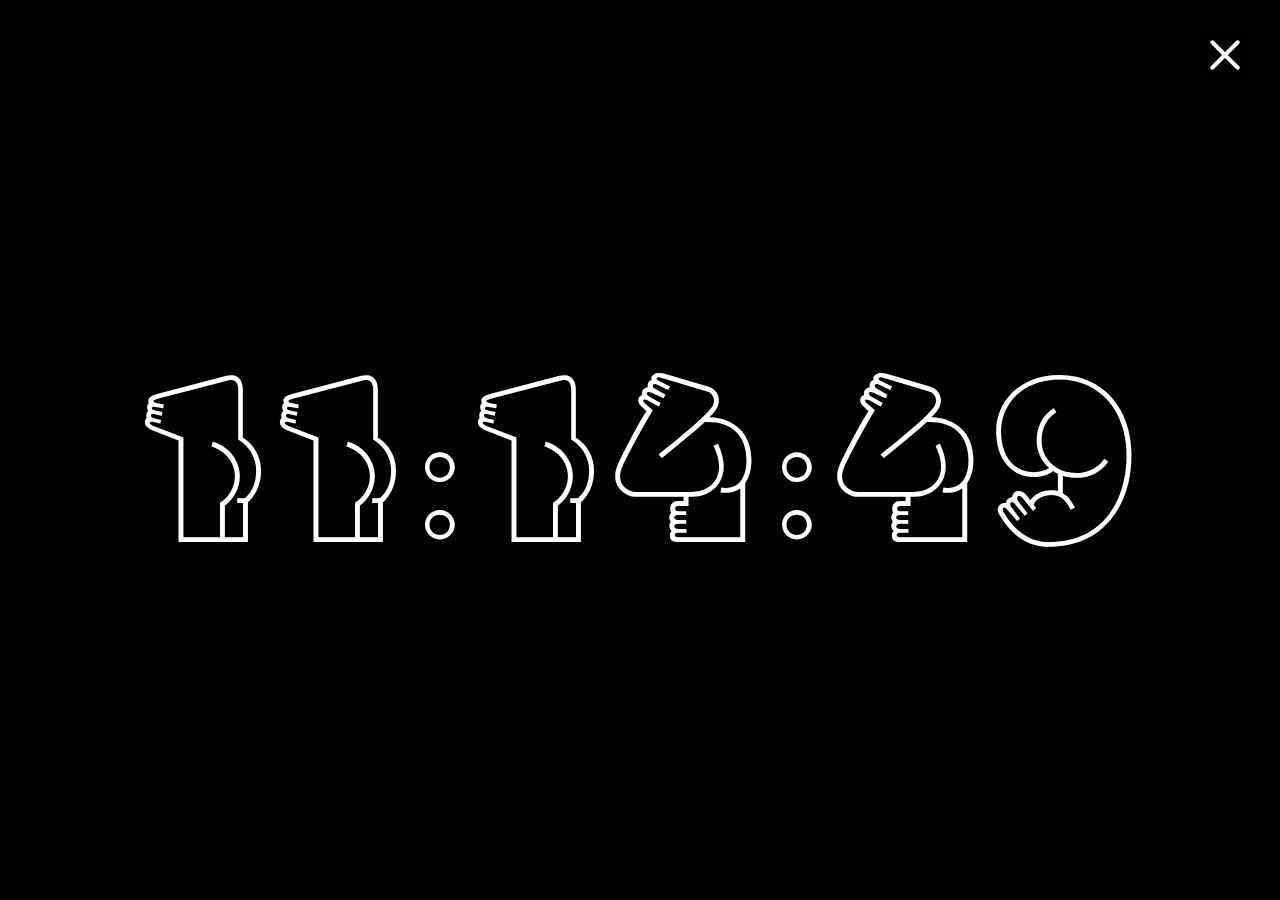
<file: src/clock.html>
<!DOCTYPE html>
<html lang="fr">
  <head>
    <meta charset="UTF-8" />
    <meta name="viewport" content="width=device-width, initial-scale=1.0" />
    <title>Luca.ffz: Horloge</title>
    <link rel="stylesheet" href="./styles/clock.css" />
  </head>
  <body>
    <!--<iframe src="https://open.spotify.com/playlist/37i9dQZF1DZ06evO4gTUOY?si=46d28c702f8442f3" width="300" height="380" frameborder="0" allowtransparency="true" allow="encrypted-media"></iframe>-->
    <div class="page-center">
      <div class="clock">
        <div id="time"></div>
      </div>
    </div>
    <div
      class="fond-parent"
      id="custom-color"
      onclick="window.location.href='indexV2.html';"
    >
      <div class="line1"></div>
      <div class="line2"></div>
    </div>
    <script src="./scripts/clock/clock.js"></script>
    <script src="./scripts/clock/curseur.js"></script>
  </body>
</html>
</file>
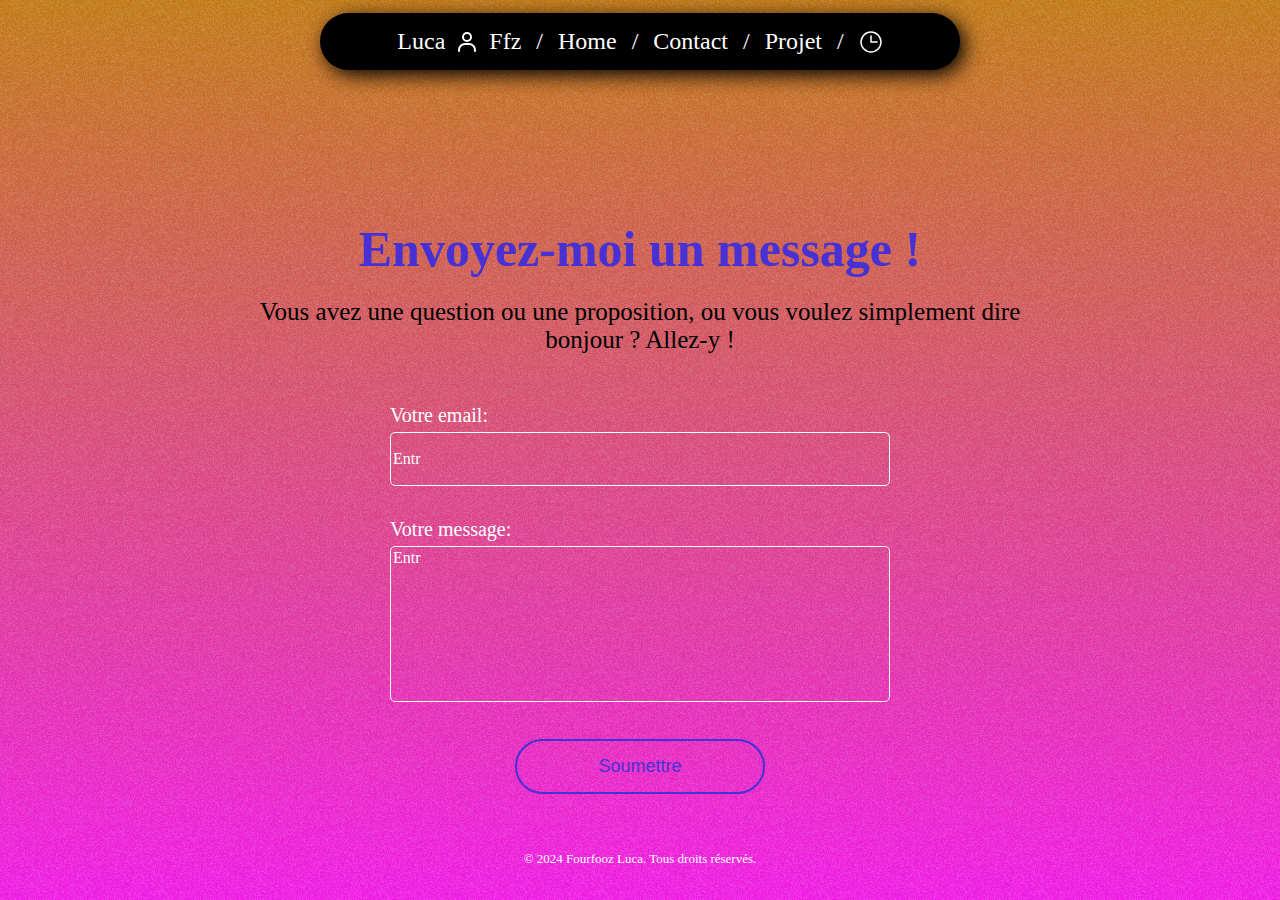
<file: src/contact.html>
<!DOCTYPE html>
<html>
  <head>
    <link rel="stylesheet" href="./styles/indexV2.css" />
    <link rel="stylesheet" href="./styles/contact.css" />
    <script src="/src/scripts/contact/email.js"></script>
    <title>Luca.ffz: Contact</title>
    <link rel="preconnect" href="https://fonts.googleapis.com" />
    <link rel="preconnect" href="https://fonts.gstatic.com" crossorigin />
    <link
      href="https://fonts.googleapis.com/css2?family=Oswald:wght@300&display=swap"
      rel="stylesheet"
    />
  </head>
  <body>
    <div class="back_degr"></div>
    <div class="back_degra"></div>
    <div class="barre_nav">
      <div class="blaze">
        <div class="luca">Luca</div>
        <svg
          class="svg"
          viewBox="0 0 24 24"
          fill="none"
          xmlns="http://www.w3.org/2000/svg"
        >
          <path
            d="M4 21V20C4 16.6863 6.68629 14 10 14H14C17.3137 14 20 16.6863 20 20V21"
            stroke="white"
            stroke-width="2"
            stroke-linecap="round"
          />
          <path
            d="M12 11C9.79086 11 8 9.20914 8 7C8 4.79086 9.79086 3 12 3C14.2091 3 16 4.79086 16 7C16 9.20914 14.2091 11 12 11Z"
            stroke="white"
            stroke-width="2"
            stroke-linecap="round"
          />
        </svg>
        <div class="luca">Ffz</div>
      </div>
      <div class="fourfooz">/</div>
      <a href="indexV2.html" class="fourfooz">Home</a>
      <div class="fourfooz">/</div>
      <a href="contact.html" class="fourfooz">Contact</a>
      <div class="fourfooz">/</div>
      <a href="projet/projet.html" class="fourfooz">Projet</a>
      <div class="fourfooz">/</div>
      <a href="clock.html" class="clock">
        <svg
          class="clock_svg"
          width="24"
          height="24"
          viewBox="0 0 24 24"
          fill="none"
          xmlns="http://www.w3.org/2000/svg"
        >
          <path
            d="M12 6V12H18"
            stroke="white"
            stroke-width="1.5"
            stroke-linecap="round"
            stroke-linejoin="round"
          />
          <path
            d="M12 22C17.523 22 22 17.523 22 12C22 6.477 17.523 2 12 2C6.477 2 2 6.477 2 12C2 17.523 6.477 22 12 22Z"
            stroke="white"
            stroke-width="1.5"
            stroke-linecap="round"
            stroke-linejoin="round"
          />
        </svg>
      </a>
    </div>

    <div class="mail">
      <div class="a1">Envoyez-moi un message !</div>
      <div class="a2">
        Vous avez une question ou une proposition, ou vous voulez simplement
        dire bonjour ? Allez-y !
      </div>
      <form action="https://formspree.io/f/movqavva" method="POST">
        <label>
          Votre email:
          <input
            id="email"
            placeholder="Entrez votre Email"
            type="email"
            name="email"
          />
        </label>
        <label>
          Votre message:
          <textarea
            name="message"
            id="message"
            placeholder="Entrez votre message"
          ></textarea>
        </label>
        <!-- your other form fields go here -->
        <button type="submit">Soumettre</button>
      </form>
    </div>
    <div class="copyright">
      <p>&copy; 2024 Fourfooz Luca. Tous droits réservés.</p>
    </div>
  </body>
</html>
</file>
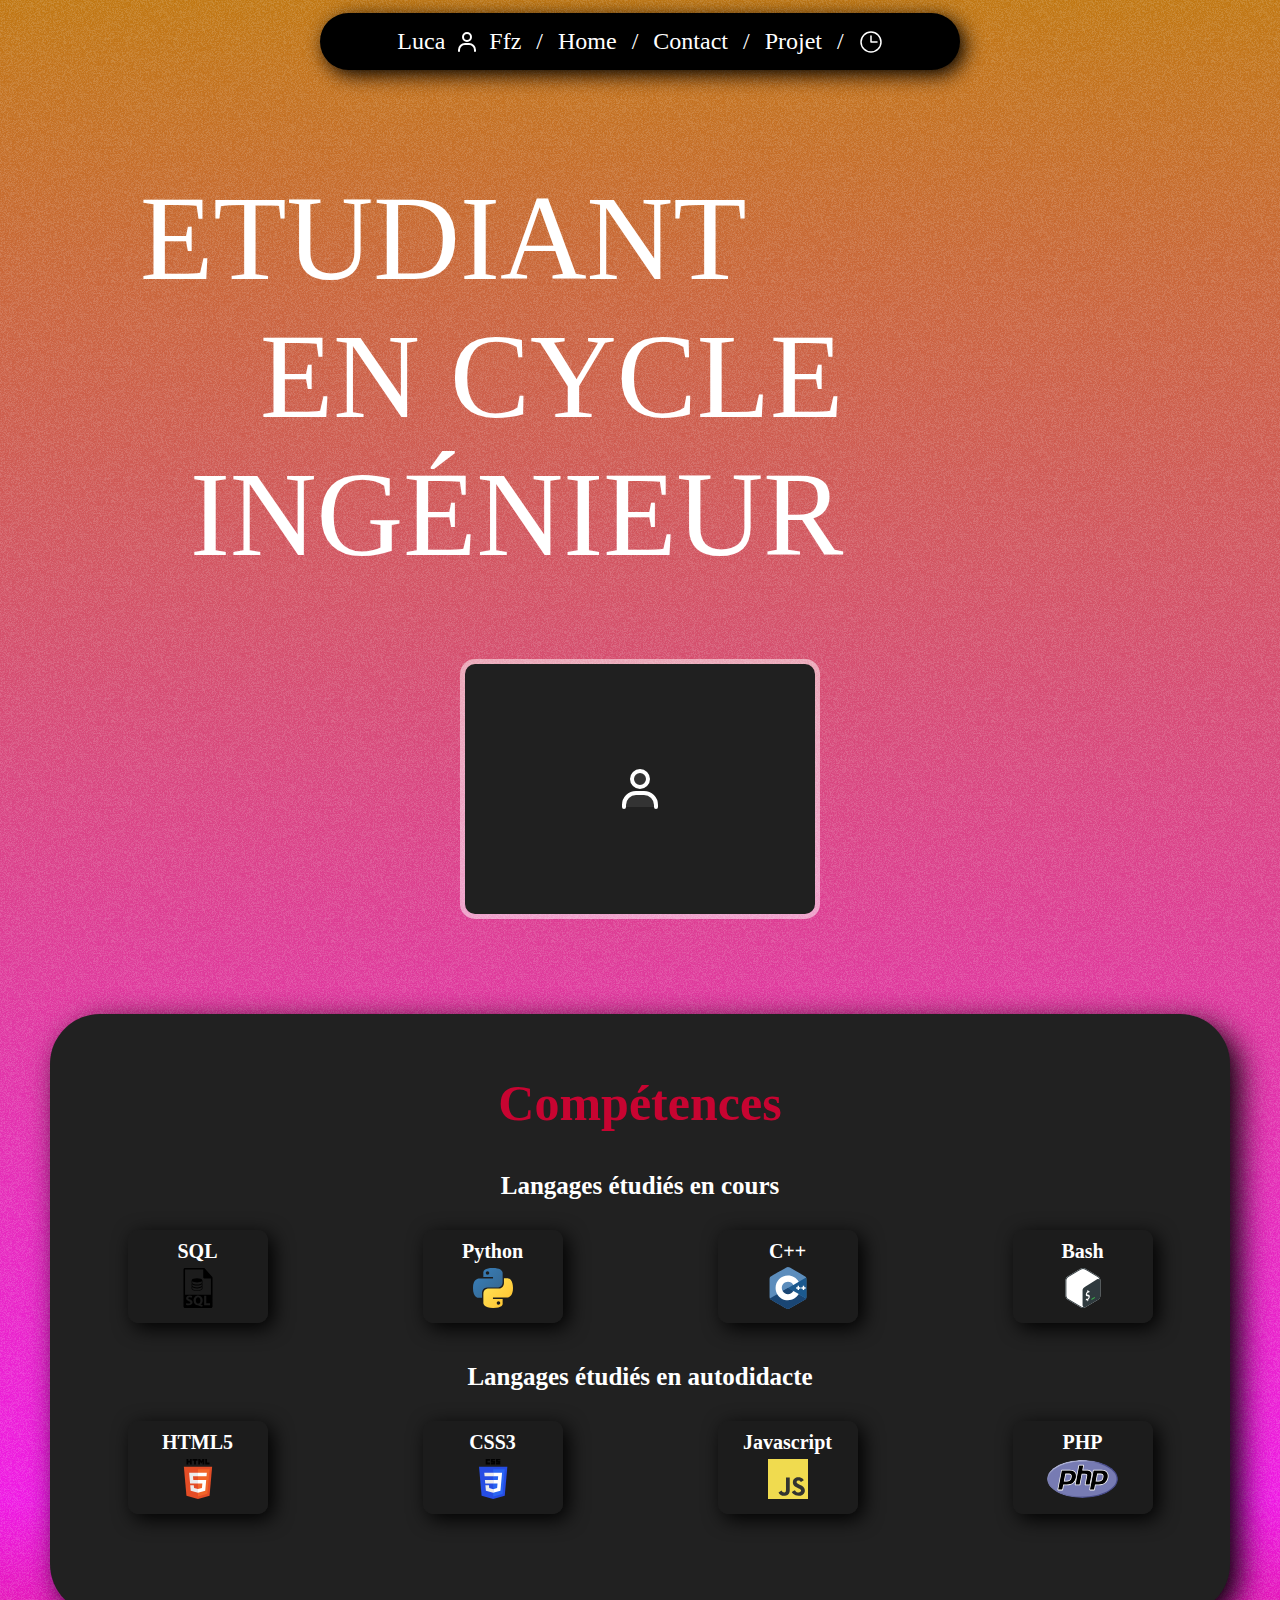
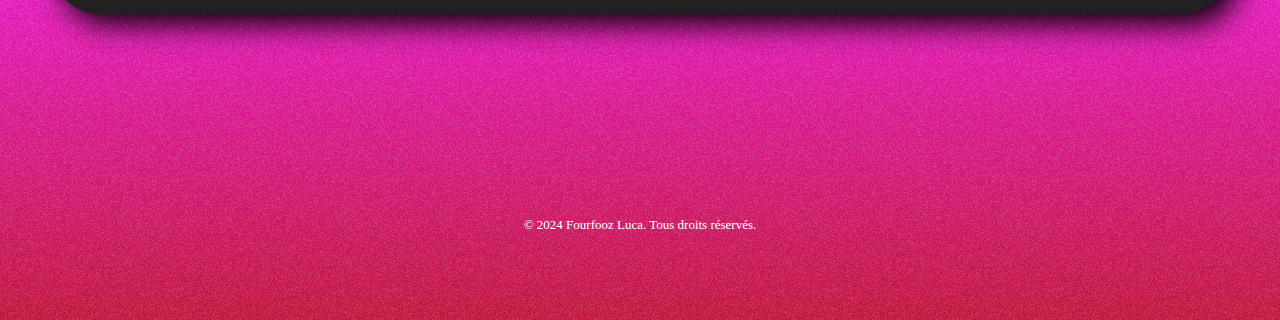
<file: src/indexV2.html>
<!DOCTYPE html>
<html>
  <head>
    <link rel="stylesheet" href="./styles/indexV2.css" />
    <title>Luca.ffz: Home</title>
    <link rel="preconnect" href="https://fonts.googleapis.com" />
    <link rel="preconnect" href="https://fonts.gstatic.com" crossorigin />
    <link
      href="https://fonts.googleapis.com/css2?family=Oswald:wght@300&display=swap"
      rel="stylesheet"
    />
  </head>
  <body>
    <div class="back_degr"></div>
    <div class="back_degra"></div>
    <div class="back_degr1"></div>
    <div class="back_degra1"></div>
    <div class="barre_nav">
      <div class="blaze">
        <div class="luca">Luca</div>
        <svg
          class="svg"
          viewBox="0 0 24 24"
          fill="none"
          xmlns="http://www.w3.org/2000/svg"
        >
          <path
            d="M4 21V20C4 16.6863 6.68629 14 10 14H14C17.3137 14 20 16.6863 20 20V21"
            stroke="white"
            stroke-width="2"
            stroke-linecap="round"
          />
          <path
            d="M12 11C9.79086 11 8 9.20914 8 7C8 4.79086 9.79086 3 12 3C14.2091 3 16 4.79086 16 7C16 9.20914 14.2091 11 12 11Z"
            stroke="white"
            stroke-width="2"
            stroke-linecap="round"
          />
        </svg>
        <div class="luca">Ffz</div>
      </div>
      <div class="fourfooz">/</div>
      <a href="indexV2.html" class="fourfooz">Home</a>
      <div class="fourfooz">/</div>
      <a href="contact.html" class="fourfooz">Contact</a>
      <div class="fourfooz">/</div>
      <a href="projet/projet.html" class="fourfooz">Projet</a>
      <div class="fourfooz">/</div>
      <a href="clock.html" class="clock">
        <svg
          class="clock_svg"
          width="24"
          height="24"
          viewBox="0 0 24 24"
          fill="none"
          xmlns="http://www.w3.org/2000/svg"
        >
          <path
            d="M12 6V12H18"
            stroke="white"
            stroke-width="1.5"
            stroke-linecap="round"
            stroke-linejoin="round"
          />
          <path
            d="M12 22C17.523 22 22 17.523 22 12C22 6.477 17.523 2 12 2C6.477 2 2 6.477 2 12C2 17.523 6.477 22 12 22Z"
            stroke="white"
            stroke-width="1.5"
            stroke-linecap="round"
            stroke-linejoin="round"
          />
        </svg>
      </a>
    </div>
    <div class="pr">
      <div class="etudiant">Etudiant</div>
      <div class="etudiant cycle">en cycle</div>
      <div class="etudiant inge">ingénieur</div>
    </div>

    <div class="card">
      <svg
        class="svg_2"
        viewBox="0 0 24 24"
        fill="none"
        xmlns="http://www.w3.org/2000/svg"
      >
        <path
          d="M4 21V20C4 16.6863 6.68629 14 10 14H14C17.3137 14 20 16.6863 20 20V21"
          stroke="white"
          stroke-width="2"
          stroke-linecap="round"
        />
        <path
          d="M12 11C9.79086 11 8 9.20914 8 7C8 4.79086 9.79086 3 12 3C14.2091 3 16 4.79086 16 7C16 9.20914 14.2091 11 12 11Z"
          stroke="white"
          stroke-width="2"
          stroke-linecap="round"
        />
      </svg>
      <div class="card__content">
        <p class="card__title">A propos de moi</p>
        <p class="card__description">
          Je m'appelle Luca Fourfooz, j'ai 19 ans et je suis actuellement en
          deuxième année de cycle ingénieur à l'école CESI de
          Saint-Étienne-du-Rouvray. Passionné par l'informatique et les
          technologies, je suis à la recherche d'un stage d'une durée de 16
          semaines dans le domaine de l'informatique.
        </p>
      </div>
    </div>

    <div class="div_parent">
      <div class="section">
        <div class="titre">Compétences</div>
        <div class="language-section">
          <h3>Langages étudiés en cours</h3>
          <div class="languages">
            <div class="language">
              <div class="text">SQL</div>
              <div class="logo">
                <svg
                  width="30"
                  height="40"
                  viewBox="0 0 74 100"
                  fill="none"
                  xmlns="http://www.w3.org/2000/svg"
                >
                  <path
                    d="M37.3676 73.0057C33.6987 73.0057 31.5814 76.6064 31.5814 81.0516C31.5451 85.5687 33.7334 89.028 37.3332 89.028C40.9676 89.028 43.0854 85.6042 43.0854 80.9474C43.0852 76.6064 41.0384 73.0057 37.3676 73.0057Z"
                    fill="black"
                  />
                  <path
                    d="M73.2553 23.9636C73.2495 23.505 73.1041 23.0521 72.7891 22.694L53.5075 0.67066C53.5037 0.664487 53.4962 0.66249 53.4922 0.656862C53.3773 0.528503 53.2453 0.422657 53.1035 0.329339C53.0614 0.302105 53.0173 0.277596 52.9732 0.252723C52.8506 0.186274 52.7223 0.131082 52.5865 0.0907769C52.552 0.0802468 52.5175 0.0653594 52.4812 0.0559186C52.3358 0.0206971 52.1845 0 52.0331 0H4.64702C2.48508 0 0.725464 1.7598 0.725464 3.92174V96.0784C0.725464 98.2413 2.48508 100 4.64702 100H69.3528C71.5147 100 73.2745 98.2413 73.2745 96.0784V24.1833C73.2743 24.1096 73.2629 24.0374 73.2553 23.9636ZM13.7578 93.2625C11.0392 93.2625 8.35799 92.5559 7.01757 91.8139L8.11089 87.3686C9.5566 88.1097 11.7812 88.8508 14.0737 88.8508C16.5452 88.8508 17.8498 87.8263 17.8498 86.2734C17.8498 84.7903 16.7223 83.945 13.8636 82.9225C9.9119 81.5458 7.33457 79.3561 7.33457 75.8987C7.33457 71.8403 10.7238 68.7344 16.3342 68.7344C19.0168 68.7344 20.993 69.2993 22.4037 69.9351L21.2031 74.2749C20.251 73.8172 18.5569 73.148 16.2285 73.148C13.8981 73.148 12.7708 74.205 12.7708 75.441C12.7708 76.9585 14.1107 77.6288 17.1806 78.7931C21.3794 80.3459 23.3578 82.5345 23.3578 85.8875C23.3567 89.8733 20.2853 93.2625 13.7578 93.2625ZM47.3189 97.0013C43.9316 96.0133 41.109 94.9907 37.9324 93.6483C37.4039 93.4377 36.8391 93.3315 36.2741 93.2969C30.9106 92.9454 25.9001 88.9913 25.9001 81.2268C25.9001 74.0988 30.4166 68.7344 37.509 68.7344C44.7797 68.7344 48.7664 74.2395 48.7664 80.7328C48.7664 86.1326 46.2617 89.9439 43.1194 91.3544V91.4969C44.9558 92.0274 47.0028 92.4506 48.8717 92.8364L47.3189 97.0013ZM67.1545 92.9092H52.2974V69.1242H57.6972V88.3913H67.1545V92.9092ZM4.64702 66.5852V3.92174H50.0723V23.9862C50.0723 25.0684 50.9494 25.9469 52.0331 25.9469H69.3528L69.3548 66.5852H4.64702Z"
                    fill="black"
                  />
                  <path
                    d="M47.6597 31.0767C47.7459 30.8393 47.8071 30.5962 47.8071 30.3391C47.8071 27.1826 40.9865 25.4798 34.5675 25.4798C28.1548 25.4798 21.336 27.1826 21.336 30.3391C21.336 30.5962 21.3959 30.8404 21.4831 31.0787L21.4489 31.1396C21.1555 31.6719 21.0105 32.2089 21.0105 32.7374V36.6432C21.0105 37.2445 21.1996 37.8218 21.5352 38.3676L21.4912 38.4422C21.1713 38.997 21.0106 39.5589 21.0106 40.1139V44.0188C21.0106 44.6012 21.1891 45.16 21.5065 45.6905L21.4912 45.7149C21.1713 46.2688 21.0106 46.8318 21.0106 47.3855V51.2908C21.0106 54.7624 26.9658 57.4805 34.5676 57.4805C42.1776 57.4805 48.1328 54.7624 48.1328 51.2908V47.3855C48.1328 46.8307 47.9719 46.2668 47.6482 45.7138L47.635 45.6924C47.9498 45.161 48.1328 44.6023 48.1328 44.0188V40.1139C48.1328 39.5582 47.9719 38.9943 47.6482 38.4404L47.6063 38.3685C47.9414 37.8218 48.1328 37.2454 48.1328 36.6423V32.7365C48.1328 32.208 47.9854 31.6695 47.6943 31.137L47.6597 31.0767ZM46.6794 51.2906C46.6794 53.5329 41.7085 56.0279 34.5676 56.0279C27.4335 56.0279 22.4616 53.5329 22.4616 51.2906V47.6176C24.688 49.6568 29.2684 50.9574 34.5676 50.9574C39.8741 50.9574 44.4543 49.6559 46.6794 47.6156V51.2906ZM46.6794 44.0186C46.6794 46.259 41.7085 48.7559 34.5676 48.7559C27.4335 48.7559 22.4616 46.259 22.4616 44.0186V40.3451C24.688 42.3834 29.2684 43.6853 34.5676 43.6853C39.8741 43.6853 44.4543 42.3832 46.6794 40.3431V44.0186ZM46.6794 36.6421C46.6794 38.8825 41.7085 41.3794 34.5676 41.3794C27.4335 41.3794 22.4616 38.8834 22.4616 36.6421V33.3923C24.6374 35.2361 29.6824 36.1922 34.5676 36.1922C39.4594 36.1922 44.5023 35.2361 46.6794 33.3923V36.6421Z"
                    fill="black"
                  />
                </svg>
              </div>
            </div>
            <div class="language">
              <div class="text">Python</div>
              <div class="logo">
                <svg
                  width="40"
                  height="40"
                  viewBox="0 0 400 398"
                  fill="none"
                  xmlns="http://www.w3.org/2000/svg"
                >
                  <g clip-path="url(#clip0_50_29)">
                    <path
                      d="M198.563 0C97.0125 0 103.35 44.0375 103.35 44.0375L103.475 89.6625H200.375V103.35H64.9625C64.9625 103.35 0 95.975 0 198.45C0 300.9 56.7125 297.275 56.7125 297.275H90.5625V249.725C90.5625 249.725 88.7375 193.013 146.375 193.013H242.475C242.475 193.013 296.475 193.888 296.475 140.825V53.0875C296.475 53.0875 304.675 0 198.563 0ZM145.125 30.675C154.763 30.675 162.562 38.475 162.562 48.1125C162.562 57.75 154.763 65.55 145.125 65.55C142.834 65.5533 140.565 65.1045 138.448 64.2294C136.331 63.3542 134.407 62.0699 132.787 60.45C131.168 58.8301 129.883 56.9065 129.008 54.7894C128.133 52.6723 127.684 50.4034 127.688 48.1125C127.688 38.475 135.488 30.675 145.125 30.675Z"
                      fill="url(#paint0_linear_50_29)"
                    />
                    <path
                      d="M201.438 397.913C302.988 397.913 296.65 353.875 296.65 353.875L296.525 308.25H199.625V294.563H335.025C335.025 294.563 400 301.938 400 199.475C400 97.0125 343.288 100.65 343.288 100.65H309.438V148.188C309.438 148.188 311.263 204.9 253.625 204.9H157.525C157.525 204.9 103.525 204.025 103.525 257.088V344.825C103.525 344.825 95.325 397.913 201.438 397.913ZM254.875 367.238C252.584 367.241 250.315 366.792 248.198 365.917C246.081 365.042 244.157 363.757 242.537 362.138C240.918 360.518 239.633 358.594 238.758 356.477C237.883 354.36 237.434 352.091 237.437 349.8C237.437 340.175 245.237 332.375 254.875 332.375C264.512 332.375 272.312 340.163 272.312 349.8C272.312 359.45 264.512 367.238 254.875 367.238Z"
                      fill="url(#paint1_linear_50_29)"
                    />
                  </g>
                  <defs>
                    <linearGradient
                      id="paint0_linear_50_29"
                      x1="38.4375"
                      y1="34.775"
                      x2="236.225"
                      y2="233.225"
                      gradientUnits="userSpaceOnUse"
                    >
                      <stop stop-color="#387EB8" />
                      <stop offset="1" stop-color="#366994" />
                    </linearGradient>
                    <linearGradient
                      id="paint1_linear_50_29"
                      x1="160.112"
                      y1="161.025"
                      x2="372.538"
                      y2="364.538"
                      gradientUnits="userSpaceOnUse"
                    >
                      <stop stop-color="#FFE052" />
                      <stop offset="1" stop-color="#FFC331" />
                    </linearGradient>
                    <clipPath id="clip0_50_29">
                      <rect width="400" height="398" fill="white" />
                    </clipPath>
                  </defs>
                </svg>
              </div>
            </div>
            <div class="language">
              <div class="text">C++</div>
              <div class="logo">
                <svg
                  width="38"
                  height="42"
                  viewBox="0 0 240 270"
                  fill="none"
                  xmlns="http://www.w3.org/2000/svg"
                >
                  <g clip-path="url(#clip0_50_16)">
                    <path
                      d="M239.596 79.417C239.594 74.8894 238.626 70.8885 236.667 67.4548C234.743 64.0783 231.862 61.2482 227.998 59.0106C196.1 40.6197 164.17 22.2849 132.282 3.87522C123.685 -1.08741 115.35 -0.90649 106.817 4.12738C94.1203 11.6144 30.5531 48.0299 11.6109 59.0003C3.81 63.5158 0.0140625 70.4264 0.0121875 79.4086C0 116.394 0.0121875 153.378 0 190.365C0.001875 194.793 0.929062 198.716 2.80125 202.098C4.72594 205.577 7.64719 208.485 11.6006 210.773C30.5437 221.743 94.1194 258.156 106.813 265.645C115.35 270.682 123.685 270.862 132.285 265.897C164.174 247.487 196.105 229.153 228.008 210.762C231.962 208.474 234.883 205.565 236.808 202.089C238.677 198.707 239.606 194.784 239.608 190.354C239.608 190.354 239.608 116.403 239.596 79.417Z"
                      fill="#5C8DBC"
                    />
                    <path
                      d="M120.171 134.526L2.80124 202.098C4.72593 205.577 7.64718 208.485 11.6006 210.773C30.5437 221.743 94.1194 258.156 106.813 265.645C115.35 270.682 123.685 270.862 132.285 265.897C164.174 247.487 196.105 229.153 228.008 210.762C231.962 208.474 234.883 205.565 236.808 202.089L120.171 134.526Z"
                      fill="#1A4674"
                    />
                    <path
                      d="M85.4072 154.542C92.2369 166.464 105.076 174.505 119.804 174.505C134.623 174.505 147.535 166.361 154.33 154.312L120.171 134.526L85.4072 154.542Z"
                      fill="#1A4674"
                    />
                    <path
                      d="M239.596 79.4171C239.594 74.8894 238.626 70.8886 236.667 67.4548L120.171 134.526L236.808 202.089C238.677 198.707 239.606 194.784 239.608 190.354C239.608 190.354 239.608 116.403 239.596 79.4171Z"
                      fill="#1B598E"
                    />
                    <path
                      d="M233.183 139.356H224.068V148.471H214.952V139.356H205.838V130.243H214.952V121.13H224.068V130.243H233.183V139.356ZM199.925 139.356H190.811V148.471H181.697V139.356H172.583V130.243H181.697V121.13H190.811V130.243H199.925V139.356Z"
                      fill="white"
                    />
                    <path
                      d="M154.33 154.312C147.535 166.362 134.623 174.505 119.804 174.505C105.076 174.505 92.2369 166.464 85.4072 154.542C81.9763 148.56 80.1745 141.782 80.1816 134.886C80.1816 113.006 97.9219 95.2686 119.804 95.2686C134.438 95.2686 147.209 103.209 154.073 115.009L188.705 95.069C174.939 71.3095 149.24 55.3248 119.804 55.3248C75.8578 55.3248 40.2338 90.9463 40.2338 134.886C40.2338 149.302 44.0691 162.82 50.7722 174.48C64.5028 198.366 90.2756 214.449 119.804 214.449C149.387 214.449 175.2 198.301 188.911 174.345L154.33 154.312Z"
                      fill="white"
                    />
                  </g>
                  <defs>
                    <clipPath id="clip0_50_16">
                      <rect width="240" height="270" fill="white" />
                    </clipPath>
                  </defs>
                </svg>
              </div>
            </div>
            <div class="language">
              <div class="text">Bash</div>
              <div class="logo">
                <svg
                  width="40"
                  height="40"
                  viewBox="0 0 222 222"
                  fill="none"
                  xmlns="http://www.w3.org/2000/svg"
                >
                  <path
                    d="M194.21 45.2341L124.283 3.71763C115.972 -1.23921 105.612 -1.23921 97.3007 3.71763L27.3598 45.2341C18.9469 50.3093 13.8248 59.4366 13.8754 69.2618V152.281C13.8297 162.101 18.9512 171.222 27.3598 176.294L97.2867 217.797C105.599 222.751 115.957 222.751 124.269 217.797L194.196 176.294C202.614 171.223 207.742 162.095 207.694 152.267V69.2618C207.745 59.4366 202.623 50.3093 194.21 45.2341Z"
                    fill="white"
                  />
                  <path
                    d="M194.607 45.3337L124.526 3.72581C116.197 -1.24194 105.814 -1.24194 97.4844 3.72581L27.3895 45.3337C18.9581 50.4201 13.8246 59.5675 13.8754 69.4143V152.616C13.8296 162.458 18.9624 171.599 27.3895 176.683L97.4704 218.276C105.801 223.241 116.182 223.241 124.512 218.276L194.593 176.683C203.03 171.6 208.169 162.452 208.121 152.602V69.4143C208.172 59.5675 203.038 50.4201 194.607 45.3337ZM99.9262 214.024L29.8453 172.431C22.9198 168.234 18.7016 160.714 18.731 152.616V69.4143C18.6989 61.3159 22.9178 53.7943 29.8453 49.5997L99.9262 7.99185C106.747 3.92279 115.25 3.92279 122.07 7.99185L192.095 49.5997C197.868 53.0961 201.805 58.9592 202.858 65.6254C200.529 60.6718 195.294 59.3106 189.19 62.8188L122.94 103.851C114.675 108.665 108.585 114.095 108.57 124.059V205.759C108.57 211.723 110.97 215.582 114.675 216.719C113.462 216.941 112.232 217.059 110.998 217.07C107.101 217.067 103.277 216.015 99.9262 214.024Z"
                    fill="#2F3A3E"
                  />
                  <path
                    d="M176.045 160.482L158.627 170.899C158.16 171.087 157.848 171.531 157.829 172.033V176.612C157.829 177.172 158.207 177.396 158.669 177.13L176.353 166.377C176.787 166.052 176.994 165.507 176.886 164.976V160.958C176.872 160.44 176.466 160.216 176.045 160.482Z"
                    fill="#3AB14A"
                  />
                  <path
                    d="M138.978 122.128C139.538 121.848 140 122.128 140.014 122.926L140.07 129.003C142.165 128.051 144.502 127.768 146.763 128.191C147.197 128.303 147.379 128.891 147.211 129.591L145.881 134.926C145.78 135.328 145.572 135.696 145.279 135.99C145.176 136.091 145.058 136.176 144.929 136.242C144.771 136.327 144.588 136.357 144.411 136.326C142.206 135.838 139.897 136.208 137.956 137.362C135.117 138.641 133.261 141.433 133.181 144.545C133.181 147.346 134.581 148.116 139.468 148.2C145.923 148.312 148.724 151.126 148.794 157.637C148.64 164.433 145.506 170.818 140.224 175.098L140.336 181.063C140.326 181.804 139.941 182.489 139.314 182.883L135.786 184.913C135.225 185.193 134.763 184.913 134.749 184.129V178.262C131.725 179.523 128.658 179.817 126.698 179.032C126.334 178.892 126.166 178.346 126.32 177.716L127.594 172.325C127.691 171.899 127.91 171.51 128.224 171.205C128.324 171.11 128.437 171.03 128.56 170.967C128.743 170.885 128.952 170.885 129.134 170.967C131.631 171.644 134.293 171.307 136.542 170.029C139.786 168.464 141.895 165.228 142.016 161.628C142.016 158.603 140.35 157.343 136.416 157.315C131.333 157.315 126.614 156.335 126.516 148.914C126.633 142.43 129.643 136.339 134.721 132.307L134.469 126.202C134.467 125.451 134.854 124.752 135.491 124.354L138.978 122.128Z"
                    fill="white"
                  />
                </svg>
              </div>
            </div>
          </div>
        </div>

        <div class="language-section">
          <h3>Langages étudiés en autodidacte</h3>
          <div class="languages">
            <div class="language">
              <div class="text">HTML5</div>
              <div class="logo">
                <svg
                  width="40"
                  height="40"
                  viewBox="0 0 103 103"
                  fill="none"
                  xmlns="http://www.w3.org/2000/svg"
                >
                  <path
                    d="M87.8938 20.1908L81.2627 94.4763L51.4555 102.74L21.7304 94.4877L15.1062 20.1908H87.8938Z"
                    fill="#E44D26"
                  />
                  <path
                    d="M51.5 96.4235L75.5857 89.7462L81.2522 26.2656H51.5V96.4235Z"
                    fill="#F16529"
                  />
                  <path
                    d="M38.6093 44.4903H51.5V35.3781H28.6508L28.8688 37.8227L31.1086 62.9335H51.5V53.8213H39.4421L38.6093 44.4903ZM40.663 67.4898H31.5157L32.7922 81.7974L51.458 86.9788L51.5 86.9674V77.4868L51.46 77.4974L41.3118 74.7572L40.663 67.4898Z"
                    fill="#EBEBEB"
                  />
                  <path
                    d="M21.8782 0H26.509V4.57508H30.7451V0H35.3761V13.8545H30.7454V9.21522H26.5092V13.8545H21.8785L21.8782 0ZM41.4654 4.59449H37.3893V0H50.1756V4.59449H46.0969V13.8545H41.4662V4.59449H41.4654ZM52.2047 0H57.0332L60.0034 4.86811L62.9707 0H67.8011V13.8545H63.1892V6.98745L60.0034 11.9135H59.9235L56.7356 6.98745V13.8545H52.2047V0ZM70.1056 0H74.7378V9.27514H81.2499V13.8545H70.1053V0H70.1056Z"
                    fill="black"
                  />
                  <path
                    d="M51.4686 62.9335H62.6893L61.6314 74.7515L51.4683 77.4945V86.9745L70.149 81.7974L70.2859 80.2578L72.4275 56.2682L72.6498 53.8213H51.4686V62.9335ZM51.4686 44.468V44.4903H73.4789L73.6615 42.4423L74.077 37.8227L74.2947 35.3781H51.4686V44.468Z"
                    fill="white"
                  />
                </svg>
              </div>
            </div>
            <div class="language">
              <div class="text">CSS3</div>
              <div class="logo">
                <svg
                  width="40"
                  height="40"
                  viewBox="0 0 256 256"
                  fill="none"
                  xmlns="http://www.w3.org/2000/svg"
                >
                  <path
                    d="M55.0055 235.439L38.5 50.3101H219.867L203.344 235.41L129.072 256L55.0055 235.439Z"
                    fill="#264DE4"
                  />
                  <path
                    d="M189.198 223.623L203.318 65.447H129.183V240.262L189.198 223.623Z"
                    fill="#2965F1"
                  />
                  <path
                    d="M76.3385 134.109L78.3735 156.814H129.184V134.109H76.3385Z"
                    fill="#EBEBEB"
                  />
                  <path
                    d="M74.3135 110.858H129.184V88.1525H129.105H72.2495L74.3135 110.858Z"
                    fill="#EBEBEB"
                  />
                  <path
                    d="M129.079 216.729L129.183 216.699V193.077L129.084 193.103L103.797 186.275L102.18 168.167H89.8929H79.3879L82.5689 203.817L129.079 216.729Z"
                    fill="#EBEBEB"
                  />
                  <path
                    d="M81.1835 0H108.683V11.5H92.6835V23H108.683V34.5H81.1835V0Z"
                    fill="black"
                  />
                  <path
                    d="M114.183 0H141.683V10H125.683V12H141.683V35H114.183V24.5H130.183V22.5H114.183V0Z"
                    fill="black"
                  />
                  <path
                    d="M147.183 0H174.683V10H158.683V12H174.683V35H147.183V24.5H163.183V22.5H147.183V0Z"
                    fill="black"
                  />
                  <path
                    d="M185.982 88.1525H129.105V110.858H161.099L159.033 134.108H129.105V156.813H157.064L154.428 186.26L129.105 193.095V216.717L175.652 203.817L175.993 199.981L181.329 140.205L181.883 134.108L185.982 88.1525Z"
                    fill="white"
                  />
                </svg>
              </div>
            </div>
            <div class="language">
              <div class="text">Javascript</div>
              <div class="logo">
                <svg
                  width="40"
                  height="40"
                  viewBox="0 0 449 449"
                  fill="none"
                  xmlns="http://www.w3.org/2000/svg"
                >
                  <g clip-path="url(#clip0_51_56)">
                    <path d="M0 0H449V449H0V0Z" fill="#F0DB4F" />
                    <path
                      d="M412.252 341.914C408.966 321.428 395.607 304.227 356.042 288.179C342.298 281.863 326.976 277.339 322.409 266.925C320.787 260.864 320.574 257.449 321.598 253.779C324.543 241.871 338.756 238.158 350.024 241.572C357.279 244.005 364.151 249.597 368.291 258.516C387.668 245.969 387.625 246.054 401.155 237.433C396.204 229.75 393.558 226.207 390.314 222.921C378.662 209.904 362.785 203.203 337.39 203.715C332.994 204.27 328.556 204.867 324.159 205.422C311.484 208.623 299.404 215.281 292.319 224.202C271.065 248.316 277.125 290.527 302.99 307.898C328.47 327.019 365.901 331.373 370.681 349.256C375.333 371.151 354.591 378.236 333.976 375.718C318.781 372.559 310.331 364.834 301.197 350.792C284.381 360.523 284.381 360.523 267.096 370.468C271.193 379.431 275.503 383.486 282.375 391.254C314.898 424.246 396.289 422.624 410.887 372.687C411.484 370.98 415.411 359.541 412.252 341.914ZM244.09 206.361H202.093C202.093 242.639 201.922 278.662 201.922 314.94C201.922 338.03 203.117 359.2 199.362 365.687C193.216 378.448 177.296 376.87 170.04 374.394C162.656 370.766 158.9 365.602 154.547 358.304C153.352 356.212 152.456 354.59 152.156 354.462C140.761 361.419 129.408 368.419 118.012 375.376C123.689 387.028 132.054 397.143 142.767 403.715C158.772 413.319 180.283 416.264 202.776 411.099C217.415 406.831 230.048 397.997 236.664 384.552C246.224 366.925 244.176 345.585 244.09 321.982C244.304 283.485 244.09 244.987 244.09 206.361Z"
                      fill="#323330"
                    />
                  </g>
                  <defs>
                    <clipPath id="clip0_51_56">
                      <rect width="449" height="449" fill="white" />
                    </clipPath>
                  </defs>
                </svg>
              </div>
            </div>
            <div class="language">
              <div class="text">PHP</div>
              <div class="logo">
                <svg
                  width="73"
                  height="40"
                  viewBox="0 0 73 40"
                  fill="none"
                  xmlns="http://www.w3.org/2000/svg"
                >
                  <g clip-path="url(#clip0_51_59)">
                    <mask
                      id="mask0_51_59"
                      style="mask-type: luminance"
                      maskUnits="userSpaceOnUse"
                      x="1"
                      y="1"
                      width="71"
                      height="38"
                    >
                      <path
                        d="M1.02637 19.9999C1.02637 30.4696 16.9087 38.9572 36.4999 38.9572C56.091 38.9572 71.9735 30.4696 71.9735 19.9999C71.9735 9.53035 56.091 1.04267 36.4999 1.04267C16.9087 1.04267 1.02637 9.53035 1.02637 19.9999Z"
                        fill="white"
                      />
                    </mask>
                    <g mask="url(#mask0_51_59)">
                      <path
                        d="M1.02637 19.9999C1.02637 30.4696 16.9087 38.9572 36.4999 38.9572C56.091 38.9572 71.9735 30.4696 71.9735 19.9999C71.9735 9.53035 56.091 1.04267 36.4999 1.04267C16.9087 1.04267 1.02637 9.53035 1.02637 19.9999Z"
                        fill="url(#paint0_radial_51_59)"
                      />
                    </g>
                    <mask
                      id="mask1_51_59"
                      style="mask-type: luminance"
                      maskUnits="userSpaceOnUse"
                      x="-1"
                      y="-2"
                      width="75"
                      height="44"
                    >
                      <path
                        d="M-0.45166 -1.11592H73.4515V41.1158H-0.45166V-1.11592Z"
                        fill="white"
                      />
                    </mask>
                    <g mask="url(#mask1_51_59)">
                      <path
                        d="M36.4999 37.5497C55.3259 37.5497 70.5877 29.6924 70.5877 19.9999C70.5877 10.3076 55.3259 2.45013 36.4999 2.45013C17.674 2.45013 2.41211 10.3076 2.41211 19.9999C2.41211 29.6924 17.674 37.5497 36.4999 37.5497Z"
                        fill="#777BB3"
                      />
                    </g>
                    <mask
                      id="mask2_51_59"
                      style="mask-type: luminance"
                      maskUnits="userSpaceOnUse"
                      x="-1"
                      y="-2"
                      width="75"
                      height="44"
                    >
                      <path
                        d="M-0.45166 -1.11592H73.4515V41.1158H-0.45166V-1.11592Z"
                        fill="white"
                      />
                    </mask>
                    <g mask="url(#mask2_51_59)">
                      <path
                        d="M20.2995 22.1758C21.8475 22.1758 23.0032 21.8858 23.7344 21.3141C24.4577 20.7483 24.9574 19.768 25.2192 18.4005C25.4634 17.1224 25.3704 16.2299 24.9429 15.7483C24.5057 15.2564 23.5606 15.0069 22.1339 15.0069H19.6601L18.2886 22.1758H20.2995ZM12.2083 31.0067C12.0935 31.0067 11.9844 30.9546 11.9114 30.8644C11.8383 30.7743 11.8086 30.6557 11.8306 30.5411L15.4652 11.5432C15.5003 11.3596 15.6588 11.2269 15.843 11.2269H23.6765C26.1384 11.2269 27.9708 11.906 29.1226 13.2455C30.2806 14.5921 30.6381 16.4744 30.1854 18.8401C30.0011 19.8038 29.6842 20.6989 29.2435 21.5003C28.8022 22.3025 28.2191 23.0449 27.51 23.707C26.6611 24.5141 25.7004 25.0993 24.657 25.4437C23.6302 25.7835 22.3115 25.9558 20.7376 25.9558H17.5656L16.6598 30.6902C16.6246 30.874 16.4663 31.0067 16.2821 31.0067H12.2083Z"
                        fill="black"
                      />
                      <path
                        d="M19.9774 15.3979H22.1339C23.8559 15.3979 24.4541 15.7817 24.6573 16.0105C24.9945 16.3903 25.0581 17.1911 24.8414 18.3263C24.5979 19.5972 24.1465 20.4983 23.4996 21.0043C22.8373 21.5222 21.7606 21.7848 20.2996 21.7848H18.7556L19.9774 15.3979ZM23.6765 10.8358H15.8429C15.4744 10.8358 15.1577 11.1012 15.0874 11.4686L11.4528 30.4665C11.4089 30.6958 11.4682 30.9329 11.6143 31.1132C11.7606 31.2934 11.9784 31.3977 12.2083 31.3977H16.282C16.6506 31.3977 16.9674 31.1323 17.0377 30.7649L17.883 26.3468H20.7376C22.3519 26.3468 23.7109 26.168 24.7765 25.8154C25.8723 25.4537 26.8806 24.8404 27.7729 23.9927C28.5109 23.3029 29.1188 22.5286 29.5794 21.6912C30.0402 20.8534 30.3712 19.9193 30.5633 18.9146C31.0399 16.4245 30.6527 14.4304 29.4125 12.9883C28.1844 11.56 26.2544 10.8358 23.6765 10.8358ZM17.8216 22.5668H20.2996C21.942 22.5668 23.1654 22.2526 23.9692 21.6239C24.7732 20.9951 25.3154 19.9457 25.5971 18.4752C25.8667 17.0633 25.7439 16.0669 25.2288 15.4865C24.713 14.9061 23.6815 14.6158 22.1339 14.6158H19.3428L17.8216 22.5668ZM23.6765 11.6179C26.0331 11.6179 27.7522 12.2461 28.8328 13.5028C29.9133 14.7594 30.2387 16.5135 29.8076 18.7655C29.6301 19.6931 29.33 20.5413 28.9075 21.3097C28.4845 22.0786 27.9321 22.7816 27.2496 23.4192C26.4361 24.1925 25.5325 24.7436 24.5381 25.0718C23.5437 25.4009 22.2773 25.5648 20.7376 25.5648H17.2483L16.282 30.6156H12.2083L15.8429 11.6179H23.6765Z"
                        fill="white"
                      />
                      <path
                        d="M39.5257 25.9558C39.4108 25.9558 39.3018 25.9037 39.2288 25.8135C39.1556 25.7234 39.1259 25.6049 39.1479 25.4902L40.7557 17.0844C40.9086 16.285 40.8709 15.7112 40.6496 15.4688C40.5141 15.3206 40.1071 15.072 38.9037 15.072H35.991L33.9695 25.6393C33.9344 25.8231 33.7759 25.9558 33.5917 25.9558H29.5501C29.4351 25.9558 29.3262 25.9037 29.2531 25.8135C29.1799 25.7234 29.1503 25.6048 29.1722 25.4902L32.8068 6.49231C32.842 6.30865 33.0004 6.17596 33.1847 6.17596H37.2263C37.3412 6.17596 37.4502 6.2281 37.5233 6.31817C37.5964 6.40837 37.6261 6.52685 37.6041 6.64156L36.727 11.2268H39.8605C42.2476 11.2268 43.8663 11.6544 44.809 12.5339C45.77 13.4312 46.0699 14.8659 45.7004 16.7987L44.0093 25.6393C43.9742 25.8231 43.8158 25.9558 43.6315 25.9558H39.5257Z"
                        fill="black"
                      />
                      <path
                        d="M37.2263 5.78488H33.1847C32.8161 5.78488 32.4993 6.05027 32.429 6.41771L28.7944 25.4156C28.7506 25.6449 28.8098 25.882 28.9561 26.0623C29.1024 26.2425 29.3202 26.3468 29.5501 26.3468H33.5917C33.9602 26.3468 34.2771 26.0814 34.3474 25.714L36.3083 15.463H38.9038C40.1051 15.463 40.3572 15.7237 40.3673 15.7349C40.4402 15.8145 40.536 16.1834 40.3778 17.0098L38.7701 25.4156C38.7262 25.6449 38.7855 25.882 38.9317 26.0623C39.078 26.2425 39.2959 26.3468 39.5258 26.3468H43.6315C44 26.3468 44.3169 26.0814 44.3872 25.714L46.0781 16.8733C46.475 14.7981 46.1355 13.2414 45.0695 12.2461C44.0523 11.297 42.3485 10.8358 39.8605 10.8358H37.1939L37.982 6.7162C38.0258 6.48692 37.9666 6.2497 37.8204 6.06956C37.6741 5.88929 37.4562 5.78488 37.2263 5.78488ZM37.2263 6.56695L36.2601 11.6178H39.8605C42.126 11.6178 43.6886 12.0195 44.5486 12.8219C45.4087 13.6249 45.6663 14.9258 45.3226 16.7242L43.6315 25.5647H39.5258L41.1336 17.159C41.3165 16.2028 41.2493 15.5506 40.9316 15.2028C40.6138 14.8551 39.9378 14.6809 38.9038 14.6809H35.6736L33.5917 25.5647H29.5501L33.1847 6.56695H37.2263Z"
                        fill="white"
                      />
                      <path
                        d="M52.0953 22.1758C53.6433 22.1758 54.7989 21.8858 55.5301 21.3141C56.2535 20.7484 56.7531 19.7681 57.0151 18.4005C57.2593 17.1224 57.1663 16.2299 56.7386 15.7483C56.3015 15.2564 55.3564 15.0069 53.9297 15.0069H51.4558L50.0844 22.1758H52.0953ZM44.0042 31.0067C43.8894 31.0067 43.7803 30.9546 43.7073 30.8644C43.6342 30.7743 43.6044 30.6557 43.6263 30.5411L47.2609 11.5432C47.2962 11.3596 47.4545 11.2269 47.6389 11.2269H55.4723C57.9343 11.2269 59.7666 11.906 60.9185 13.2455C62.0764 14.592 62.4339 16.4743 61.9812 18.8401C61.7967 19.8038 61.48 20.6989 61.0392 21.5003C60.598 22.3025 60.0149 23.0449 59.3057 23.707C58.4569 24.5141 57.4961 25.0993 56.4528 25.4437C55.4259 25.7835 54.1072 25.9558 52.5333 25.9558H49.3613L48.4558 30.6902C48.4205 30.874 48.2622 31.0067 48.0778 31.0067H44.0042Z"
                        fill="black"
                      />
                      <path
                        d="M51.7732 15.3979H53.9297C55.6517 15.3979 56.2498 15.7817 56.4531 16.0105C56.7904 16.3903 56.854 17.1911 56.6372 18.3262C56.3937 19.5972 55.9422 20.4983 55.2954 21.0043C54.6331 21.5222 53.5563 21.7848 52.0953 21.7848H50.5515L51.7732 15.3979ZM55.4723 10.8358H47.6388C47.2703 10.8358 46.9536 11.1012 46.8833 11.4686L43.2487 30.4665C43.2048 30.6958 43.2641 30.9329 43.4102 31.1132C43.5565 31.2934 43.7743 31.3977 44.0042 31.3977H48.0779C48.4464 31.3977 48.7633 31.1323 48.8336 30.7649L49.6787 26.3468H52.5334C54.1477 26.3468 55.5067 26.168 56.5723 25.8154C57.6681 25.4537 58.6766 24.8403 59.5689 23.9924C60.3069 23.3028 60.9146 22.5286 61.3752 21.6912C61.8359 20.8534 62.167 19.9193 62.359 18.9146C62.8357 16.4243 62.4485 14.4303 61.2083 12.9882C59.9801 11.56 58.0503 10.8358 55.4723 10.8358ZM49.6175 22.5668H52.0953C53.7378 22.5668 54.9611 22.2526 55.765 21.6239C56.5691 20.9951 57.1111 19.9457 57.3929 18.4752C57.6626 17.0633 57.5398 16.0669 57.0245 15.4865C56.5088 14.9061 55.4773 14.6158 53.9297 14.6158H51.1386L49.6175 22.5668ZM55.4723 11.6179C57.8289 11.6179 59.548 12.2461 60.6286 13.5028C61.7092 14.7594 62.0344 16.5135 61.6033 18.7655C61.4259 19.6931 61.1258 20.5413 60.7033 21.3097C60.2803 22.0786 59.7279 22.7816 59.0453 23.4192C58.2319 24.1925 57.3282 24.7436 56.3339 25.0718C55.3395 25.4009 54.073 25.5648 52.5334 25.5648H49.044L48.0779 30.6156H44.0042L47.6388 11.6179H55.4723Z"
                        fill="white"
                      />
                    </g>
                  </g>
                  <defs>
                    <radialGradient
                      id="paint0_radial_51_59"
                      cx="0"
                      cy="0"
                      r="1"
                      gradientUnits="userSpaceOnUse"
                      gradientTransform="translate(22.3248 7.70745) scale(46.5818 47.3228)"
                    >
                      <stop stop-color="#AEB2D5" />
                      <stop offset="0.3" stop-color="#AEB2D5" />
                      <stop offset="0.75" stop-color="#484C89" />
                      <stop offset="1" stop-color="#484C89" />
                    </radialGradient>
                    <clipPath id="clip0_51_59">
                      <rect width="73" height="40" fill="white" />
                    </clipPath>
                  </defs>
                </svg>
              </div>
            </div>
          </div>
        </div>
      </div>
    </div>
    <div class="copyright">
      <p>&copy; 2024 Fourfooz Luca. Tous droits réservés.</p>
    </div>
  </body>
</html>
</file>
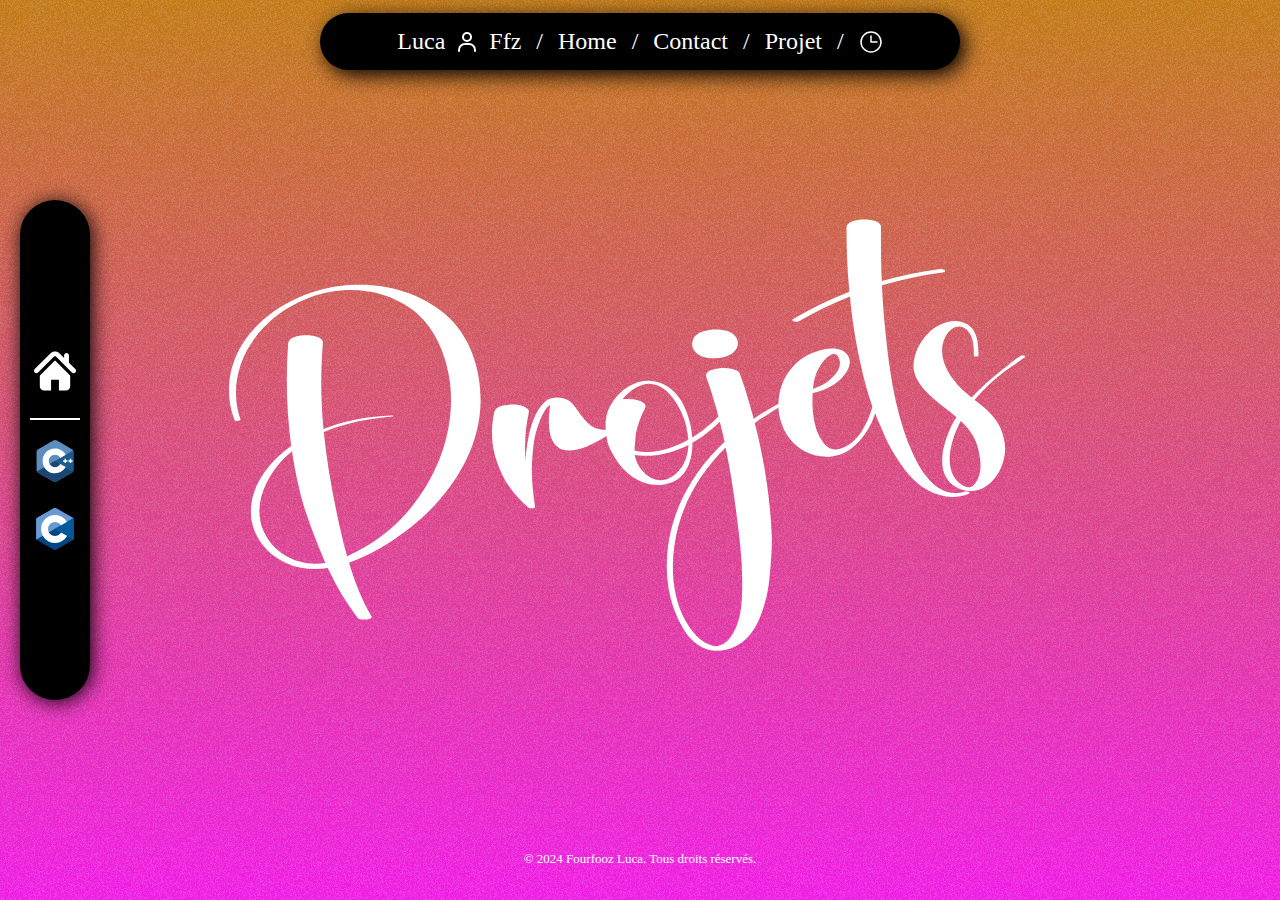
<file: src/projet/projet.html>
<!DOCTYPE html>
<html>
  <head>
    <link rel="stylesheet" href="../projet/styles/projet.css" />
    <title>Luca.ffz: Projets</title>
  </head>
  <body>
    <div class="back_degrp"></div>
    <div class="back_degrap">
      <div class="barre_nav">
        <div class="blaze">
          <div class="luca">Luca</div>
          <svg
            class="svg"
            viewBox="0 0 24 24"
            fill="none"
            xmlns="http://www.w3.org/2000/svg"
          >
            <path
              d="M4 21V20C4 16.6863 6.68629 14 10 14H14C17.3137 14 20 16.6863 20 20V21"
              stroke="white"
              stroke-width="2"
              stroke-linecap="round"
            />
            <path
              d="M12 11C9.79086 11 8 9.20914 8 7C8 4.79086 9.79086 3 12 3C14.2091 3 16 4.79086 16 7C16 9.20914 14.2091 11 12 11Z"
              stroke="white"
              stroke-width="2"
              stroke-linecap="round"
            />
          </svg>
          <div class="luca">Ffz</div>
        </div>
        <div class="fourfooz">/</div>
        <a href="../indexV2.html" class="fourfooz">Home</a>
        <div class="fourfooz">/</div>
        <a href="../contact.html" class="fourfooz">Contact</a>
        <div class="fourfooz">/</div>
        <a href="projet.html" class="fourfooz">Projet</a>
        <div class="fourfooz">/</div>
        <a href="../clock.html" class="clock">
          <svg
            class="clock_svg"
            width="24"
            height="24"
            viewBox="0 0 24 24"
            fill="none"
            xmlns="http://www.w3.org/2000/svg"
          >
            <path
              d="M12 6V12H18"
              stroke="white"
              stroke-width="1.5"
              stroke-linecap="round"
              stroke-linejoin="round"
            />
            <path
              d="M12 22C17.523 22 22 17.523 22 12C22 6.477 17.523 2 12 2C6.477 2 2 6.477 2 12C2 17.523 6.477 22 12 22Z"
              stroke="white"
              stroke-width="1.5"
              stroke-linecap="round"
              stroke-linejoin="round"
            />
          </svg>
        </a>
      </div>
      <div class="sidebar">
        <a href="projet.html" class="fourfooz">
          <svg
            class="svg_sidebar"
            viewBox="0 0 42 42"
            fill="none"
            xmlns="http://www.w3.org/2000/svg"
          >
            <g clip-path="url(#clip0_58_2)">
              <path
                d="M41.2951 19.1191L34.9297 12.7538V5.40082C34.9297 4.07129 33.8524 2.99382 32.5209 2.99382C31.1925 2.99382 30.1151 4.07129 30.1151 5.40082V7.93923L25.3756 3.19958C23.0324 0.857611 18.9582 0.861765 16.6203 3.20382L0.704697 19.1191C-0.234838 20.0605 -0.234838 21.5838 0.704697 22.5237C1.64466 23.4649 3.17087 23.4649 4.11049 22.5237L20.0246 6.60801C20.543 6.09229 21.4568 6.09229 21.9725 6.60648L37.8893 22.5237C38.3613 22.9943 38.9767 23.2284 39.5918 23.2284C40.2083 23.2284 40.8246 22.9941 41.2951 22.5237C42.235 21.5839 42.235 20.0606 41.2951 19.1191Z"
                fill="white"
              />
              <path
                d="M21.8361 11.177C21.3737 10.7149 20.625 10.7149 20.164 11.177L6.16455 25.1723C5.94353 25.3933 5.81822 25.6949 5.81822 26.0097V36.2173C5.81822 38.6126 7.76037 40.5547 10.1556 40.5547H17.0867V29.8207H24.9119V40.5547H31.8431C34.2382 40.5547 36.1803 38.6126 36.1803 36.2174V26.0097C36.1803 25.6949 36.0561 25.3933 35.834 25.1723L21.8361 11.177Z"
                fill="white"
              />
            </g>
            <defs>
              <clipPath id="clip0_58_2">
                <rect width="42" height="42" fill="white" />
              </clipPath>
            </defs>
          </svg>
        </a>
        <div class="ligne_side"></div>
        <a href="cplus/cplus.html" class="fourfooz">
          <svg
            class="svg_sidebar"
            viewBox="0 0 240 270"
            fill="none"
            xmlns="http://www.w3.org/2000/svg"
          >
            <g clip-path="url(#clip0_50_16)">
              <path
                d="M239.596 79.417C239.594 74.8894 238.626 70.8885 236.667 67.4548C234.743 64.0783 231.862 61.2482 227.998 59.0106C196.1 40.6197 164.17 22.2849 132.282 3.87522C123.685 -1.08741 115.35 -0.90649 106.817 4.12738C94.1203 11.6144 30.5531 48.0299 11.6109 59.0003C3.81 63.5158 0.0140625 70.4264 0.0121875 79.4086C0 116.394 0.0121875 153.378 0 190.365C0.001875 194.793 0.929062 198.716 2.80125 202.098C4.72594 205.577 7.64719 208.485 11.6006 210.773C30.5437 221.743 94.1194 258.156 106.813 265.645C115.35 270.682 123.685 270.862 132.285 265.897C164.174 247.487 196.105 229.153 228.008 210.762C231.962 208.474 234.883 205.565 236.808 202.089C238.677 198.707 239.606 194.784 239.608 190.354C239.608 190.354 239.608 116.403 239.596 79.417Z"
                fill="#5C8DBC"
              />
              <path
                d="M120.171 134.526L2.80124 202.098C4.72593 205.577 7.64718 208.485 11.6006 210.773C30.5437 221.743 94.1194 258.156 106.813 265.645C115.35 270.682 123.685 270.862 132.285 265.897C164.174 247.487 196.105 229.153 228.008 210.762C231.962 208.474 234.883 205.565 236.808 202.089L120.171 134.526Z"
                fill="#1A4674"
              />
              <path
                d="M85.4072 154.542C92.2369 166.464 105.076 174.505 119.804 174.505C134.623 174.505 147.535 166.361 154.33 154.312L120.171 134.526L85.4072 154.542Z"
                fill="#1A4674"
              />
              <path
                d="M239.596 79.4171C239.594 74.8894 238.626 70.8886 236.667 67.4548L120.171 134.526L236.808 202.089C238.677 198.707 239.606 194.784 239.608 190.354C239.608 190.354 239.608 116.403 239.596 79.4171Z"
                fill="#1B598E"
              />
              <path
                d="M233.183 139.356H224.068V148.471H214.952V139.356H205.838V130.243H214.952V121.13H224.068V130.243H233.183V139.356ZM199.925 139.356H190.811V148.471H181.697V139.356H172.583V130.243H181.697V121.13H190.811V130.243H199.925V139.356Z"
                fill="white"
              />
              <path
                d="M154.33 154.312C147.535 166.362 134.623 174.505 119.804 174.505C105.076 174.505 92.2369 166.464 85.4072 154.542C81.9763 148.56 80.1745 141.782 80.1816 134.886C80.1816 113.006 97.9219 95.2686 119.804 95.2686C134.438 95.2686 147.209 103.209 154.073 115.009L188.705 95.069C174.939 71.3095 149.24 55.3248 119.804 55.3248C75.8578 55.3248 40.2338 90.9463 40.2338 134.886C40.2338 149.302 44.0691 162.82 50.7722 174.48C64.5028 198.366 90.2756 214.449 119.804 214.449C149.387 214.449 175.2 198.301 188.911 174.345L154.33 154.312Z"
                fill="white"
              />
            </g>
            <defs>
              <clipPath id="clip0_50_16">
                <rect width="240" height="270" fill="white" />
              </clipPath>
            </defs>
          </svg>
        </a>
        <svg
          class="svg_sidebar"
          viewBox="0 0 36 40"
          fill="none"
          xmlns="http://www.w3.org/2000/svg"
        >
          <g clip-path="url(#clip0_57_2)">
            <path
              fill-rule="evenodd"
              clip-rule="evenodd"
              d="M16.9607 0.272814C17.604 -0.0900428 18.396 -0.0900428 19.0383 0.272814C22.2167 2.06615 31.7813 7.46424 34.9607 9.25757C35.6039 9.61947 35.9999 10.2899 35.9999 11.0157C35.9999 14.6023 35.9999 25.3976 35.9999 28.9842C35.9999 29.7099 35.6039 30.3804 34.9607 30.7433C31.7822 32.5366 22.2176 37.9347 19.0383 39.728C18.395 40.0909 17.603 40.0909 16.9607 39.728C13.7823 37.9347 4.21767 32.5366 1.03831 30.7433C0.395999 30.3804 0 29.7109 0 28.9852C0 25.3985 0 14.6033 0 11.0166C0 10.2909 0.395999 9.62043 1.03926 9.25757C4.21673 7.46424 13.7832 2.06615 16.9607 0.272814Z"
              fill="#004482"
            />
            <path
              fill-rule="evenodd"
              clip-rule="evenodd"
              d="M0.287999 29.9088C0.0359999 29.5698 0 29.2479 0 28.8145C0 25.2488 0 14.5155 0 10.9488C0 10.2269 0.395052 9.56026 1.03642 9.20026C4.20346 7.41741 13.7359 2.05074 16.9029 0.266935C17.5443 -0.0940174 18.413 -0.0863984 19.0544 0.274554C22.2214 2.05741 31.7216 7.37836 34.8887 9.16121C35.1444 9.30598 35.3396 9.48026 35.5139 9.70979L0.287999 29.9088Z"
              fill="#659AD2"
            />
            <path
              fill-rule="evenodd"
              clip-rule="evenodd"
              d="M18 6.66693C25.3203 6.66693 31.2631 12.6412 31.2631 20.0003C31.2631 27.3593 25.3203 33.3336 18 33.3336C10.6797 33.3336 4.73683 27.3593 4.73683 20.0003C4.73683 12.6412 10.6797 6.66693 18 6.66693ZM18 13.3336C21.6596 13.3336 24.6315 16.3203 24.6315 20.0003C24.6315 23.6793 21.6596 26.6669 18 26.6669C14.3403 26.6669 11.3684 23.6793 11.3684 20.0003C11.3684 16.3203 14.3393 13.3336 18 13.3336Z"
              fill="white"
            />
            <path
              fill-rule="evenodd"
              clip-rule="evenodd"
              d="M35.512 9.7193C36.0009 10.1793 35.9914 10.8726 35.9914 11.4183C35.9914 15.0326 35.9611 25.3126 35.9999 28.9269C36.0037 29.304 35.8796 29.7012 35.6939 30.0002L17.6144 20.0002L35.512 9.7193Z"
              fill="#00599C"
            />
          </g>
          <defs>
            <clipPath id="clip0_57_2">
              <rect width="36" height="40" fill="white" />
            </clipPath>
          </defs>
        </svg>
      </div>
      <div class="container">
        <div class="proj">Projets</div>
      </div>
      <div class="copyright">
        <p>&copy; 2024 Fourfooz Luca. Tous droits réservés.</p>
      </div>
    </div>
  </body>
</html>
</file>
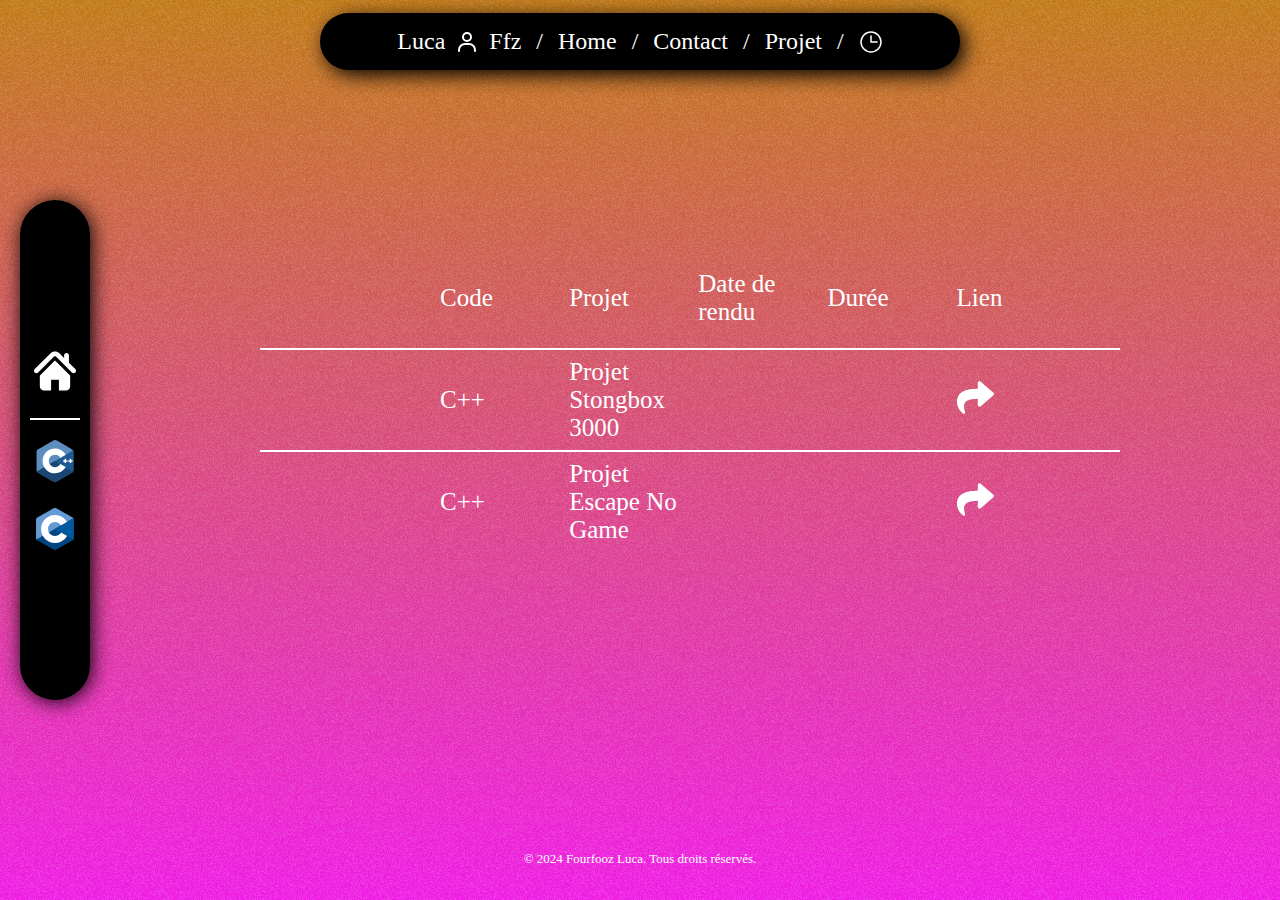
<file: src/projet/cplus/cplus.html>
<!DOCTYPE html>
<html>
  <head>
    <link rel="stylesheet" href="../styles/projet.css" />
    <link rel="stylesheet" href="styles/cplus.css" />
    <title>Luca.ffz: C++</title>
  </head>
  <body>
    <div class="back_degrp"></div>
    <div class="back_degrap">
      <div class="barre_nav">
        <div class="blaze">
          <div class="luca">Luca</div>
          <svg
            class="svg"
            viewBox="0 0 24 24"
            fill="none"
            xmlns="http://www.w3.org/2000/svg"
          >
            <path
              d="M4 21V20C4 16.6863 6.68629 14 10 14H14C17.3137 14 20 16.6863 20 20V21"
              stroke="white"
              stroke-width="2"
              stroke-linecap="round"
            />
            <path
              d="M12 11C9.79086 11 8 9.20914 8 7C8 4.79086 9.79086 3 12 3C14.2091 3 16 4.79086 16 7C16 9.20914 14.2091 11 12 11Z"
              stroke="white"
              stroke-width="2"
              stroke-linecap="round"
            />
          </svg>
          <div class="luca">Ffz</div>
        </div>
        <div class="fourfooz">/</div>
        <a href="../../indexV2.html" class="fourfooz">Home</a>
        <div class="fourfooz">/</div>
        <a href="../../contact.html" class="fourfooz">Contact</a>
        <div class="fourfooz">/</div>
        <a href="../projet.html" class="fourfooz">Projet</a>
        <div class="fourfooz">/</div>
        <a href="../../clock.html" class="clock">
          <svg
            class="clock_svg"
            width="24"
            height="24"
            viewBox="0 0 24 24"
            fill="none"
            xmlns="http://www.w3.org/2000/svg"
          >
            <path
              d="M12 6V12H18"
              stroke="white"
              stroke-width="1.5"
              stroke-linecap="round"
              stroke-linejoin="round"
            />
            <path
              d="M12 22C17.523 22 22 17.523 22 12C22 6.477 17.523 2 12 2C6.477 2 2 6.477 2 12C2 17.523 6.477 22 12 22Z"
              stroke="white"
              stroke-width="1.5"
              stroke-linecap="round"
              stroke-linejoin="round"
            />
          </svg>
        </a>
      </div>
      <div class="sidebar">
        <a href="../projet.html" class="fourfooz">
          <svg
            width="42"
            height="42"
            viewBox="0 0 42 42"
            fill="none"
            xmlns="http://www.w3.org/2000/svg"
          >
            <g clip-path="url(#clip0_58_2)">
              <path
                d="M41.2951 19.1191L34.9297 12.7538V5.40082C34.9297 4.07129 33.8524 2.99382 32.5209 2.99382C31.1925 2.99382 30.1151 4.07129 30.1151 5.40082V7.93923L25.3756 3.19958C23.0324 0.857611 18.9582 0.861765 16.6203 3.20382L0.704697 19.1191C-0.234838 20.0605 -0.234838 21.5838 0.704697 22.5237C1.64466 23.4649 3.17087 23.4649 4.11049 22.5237L20.0246 6.60801C20.543 6.09229 21.4568 6.09229 21.9725 6.60648L37.8893 22.5237C38.3613 22.9943 38.9767 23.2284 39.5918 23.2284C40.2083 23.2284 40.8246 22.9941 41.2951 22.5237C42.235 21.5839 42.235 20.0606 41.2951 19.1191Z"
                fill="white"
              />
              <path
                d="M21.8361 11.177C21.3737 10.7149 20.625 10.7149 20.164 11.177L6.16455 25.1723C5.94353 25.3933 5.81822 25.6949 5.81822 26.0097V36.2173C5.81822 38.6126 7.76037 40.5547 10.1556 40.5547H17.0867V29.8207H24.9119V40.5547H31.8431C34.2382 40.5547 36.1803 38.6126 36.1803 36.2174V26.0097C36.1803 25.6949 36.0561 25.3933 35.834 25.1723L21.8361 11.177Z"
                fill="white"
              />
            </g>
            <defs>
              <clipPath id="clip0_58_2">
                <rect width="42" height="42" fill="white" />
              </clipPath>
            </defs>
          </svg>
        </a>
        <div class="ligne_side"></div>
        <a href="cplus/cplus.html" class="fourfooz">
          <svg
            width="38"
            height="42"
            viewBox="0 0 240 270"
            fill="none"
            xmlns="http://www.w3.org/2000/svg"
          >
            <g clip-path="url(#clip0_50_16)">
              <path
                d="M239.596 79.417C239.594 74.8894 238.626 70.8885 236.667 67.4548C234.743 64.0783 231.862 61.2482 227.998 59.0106C196.1 40.6197 164.17 22.2849 132.282 3.87522C123.685 -1.08741 115.35 -0.90649 106.817 4.12738C94.1203 11.6144 30.5531 48.0299 11.6109 59.0003C3.81 63.5158 0.0140625 70.4264 0.0121875 79.4086C0 116.394 0.0121875 153.378 0 190.365C0.001875 194.793 0.929062 198.716 2.80125 202.098C4.72594 205.577 7.64719 208.485 11.6006 210.773C30.5437 221.743 94.1194 258.156 106.813 265.645C115.35 270.682 123.685 270.862 132.285 265.897C164.174 247.487 196.105 229.153 228.008 210.762C231.962 208.474 234.883 205.565 236.808 202.089C238.677 198.707 239.606 194.784 239.608 190.354C239.608 190.354 239.608 116.403 239.596 79.417Z"
                fill="#5C8DBC"
              />
              <path
                d="M120.171 134.526L2.80124 202.098C4.72593 205.577 7.64718 208.485 11.6006 210.773C30.5437 221.743 94.1194 258.156 106.813 265.645C115.35 270.682 123.685 270.862 132.285 265.897C164.174 247.487 196.105 229.153 228.008 210.762C231.962 208.474 234.883 205.565 236.808 202.089L120.171 134.526Z"
                fill="#1A4674"
              />
              <path
                d="M85.4072 154.542C92.2369 166.464 105.076 174.505 119.804 174.505C134.623 174.505 147.535 166.361 154.33 154.312L120.171 134.526L85.4072 154.542Z"
                fill="#1A4674"
              />
              <path
                d="M239.596 79.4171C239.594 74.8894 238.626 70.8886 236.667 67.4548L120.171 134.526L236.808 202.089C238.677 198.707 239.606 194.784 239.608 190.354C239.608 190.354 239.608 116.403 239.596 79.4171Z"
                fill="#1B598E"
              />
              <path
                d="M233.183 139.356H224.068V148.471H214.952V139.356H205.838V130.243H214.952V121.13H224.068V130.243H233.183V139.356ZM199.925 139.356H190.811V148.471H181.697V139.356H172.583V130.243H181.697V121.13H190.811V130.243H199.925V139.356Z"
                fill="white"
              />
              <path
                d="M154.33 154.312C147.535 166.362 134.623 174.505 119.804 174.505C105.076 174.505 92.2369 166.464 85.4072 154.542C81.9763 148.56 80.1745 141.782 80.1816 134.886C80.1816 113.006 97.9219 95.2686 119.804 95.2686C134.438 95.2686 147.209 103.209 154.073 115.009L188.705 95.069C174.939 71.3095 149.24 55.3248 119.804 55.3248C75.8578 55.3248 40.2338 90.9463 40.2338 134.886C40.2338 149.302 44.0691 162.82 50.7722 174.48C64.5028 198.366 90.2756 214.449 119.804 214.449C149.387 214.449 175.2 198.301 188.911 174.345L154.33 154.312Z"
                fill="white"
              />
            </g>
            <defs>
              <clipPath id="clip0_50_16">
                <rect width="240" height="270" fill="white" />
              </clipPath>
            </defs>
          </svg>
        </a>
        <svg
          width="38"
          height="42"
          viewBox="0 0 36 40"
          fill="none"
          xmlns="http://www.w3.org/2000/svg"
        >
          <g clip-path="url(#clip0_57_2)">
            <path
              fill-rule="evenodd"
              clip-rule="evenodd"
              d="M16.9607 0.272814C17.604 -0.0900428 18.396 -0.0900428 19.0383 0.272814C22.2167 2.06615 31.7813 7.46424 34.9607 9.25757C35.6039 9.61947 35.9999 10.2899 35.9999 11.0157C35.9999 14.6023 35.9999 25.3976 35.9999 28.9842C35.9999 29.7099 35.6039 30.3804 34.9607 30.7433C31.7822 32.5366 22.2176 37.9347 19.0383 39.728C18.395 40.0909 17.603 40.0909 16.9607 39.728C13.7823 37.9347 4.21767 32.5366 1.03831 30.7433C0.395999 30.3804 0 29.7109 0 28.9852C0 25.3985 0 14.6033 0 11.0166C0 10.2909 0.395999 9.62043 1.03926 9.25757C4.21673 7.46424 13.7832 2.06615 16.9607 0.272814Z"
              fill="#004482"
            />
            <path
              fill-rule="evenodd"
              clip-rule="evenodd"
              d="M0.287999 29.9088C0.0359999 29.5698 0 29.2479 0 28.8145C0 25.2488 0 14.5155 0 10.9488C0 10.2269 0.395052 9.56026 1.03642 9.20026C4.20346 7.41741 13.7359 2.05074 16.9029 0.266935C17.5443 -0.0940174 18.413 -0.0863984 19.0544 0.274554C22.2214 2.05741 31.7216 7.37836 34.8887 9.16121C35.1444 9.30598 35.3396 9.48026 35.5139 9.70979L0.287999 29.9088Z"
              fill="#659AD2"
            />
            <path
              fill-rule="evenodd"
              clip-rule="evenodd"
              d="M18 6.66693C25.3203 6.66693 31.2631 12.6412 31.2631 20.0003C31.2631 27.3593 25.3203 33.3336 18 33.3336C10.6797 33.3336 4.73683 27.3593 4.73683 20.0003C4.73683 12.6412 10.6797 6.66693 18 6.66693ZM18 13.3336C21.6596 13.3336 24.6315 16.3203 24.6315 20.0003C24.6315 23.6793 21.6596 26.6669 18 26.6669C14.3403 26.6669 11.3684 23.6793 11.3684 20.0003C11.3684 16.3203 14.3393 13.3336 18 13.3336Z"
              fill="white"
            />
            <path
              fill-rule="evenodd"
              clip-rule="evenodd"
              d="M35.512 9.7193C36.0009 10.1793 35.9914 10.8726 35.9914 11.4183C35.9914 15.0326 35.9611 25.3126 35.9999 28.9269C36.0037 29.304 35.8796 29.7012 35.6939 30.0002L17.6144 20.0002L35.512 9.7193Z"
              fill="#00599C"
            />
          </g>
          <defs>
            <clipPath id="clip0_57_2">
              <rect width="36" height="40" fill="white" />
            </clipPath>
          </defs>
        </svg>
      </div>
      <div class="tableau">
        <div class="row">
          <div class="box">Code</div>
          <div class="box">Projet</div>
          <div class="box">Date de rendu</div>
          <div class="box">Durée</div>
          <div class="box">Lien</div>
        </div>
        <div class="ligne"></div>
        <div class="row">
          <div class="box">C++</div>
          <div class="box">Projet Stongbox 3000</div>
          <div class="box"></div>
          <div class="box"></div>
          <div class="box">
            <a href="strong.html">
              <svg
                width="37"
                height="33"
                viewBox="0 0 54 48"
                fill="none"
                xmlns="http://www.w3.org/2000/svg"
              >
                <path
                  d="M53.1237 17.0218L34.5607 0.992088C32.9359 -0.411174 30.375 0.727994 30.375 2.90782V11.3509C13.4337 11.5449 0 14.9402 0 30.9953C0 37.4754 4.17456 43.8951 8.78903 47.2514C10.229 48.2988 12.2812 46.9843 11.7503 45.2864C6.9679 29.9921 14.0186 25.9318 30.375 25.6965V34.9687C30.375 37.1519 32.9379 38.286 34.5607 36.8845L53.1237 20.8532C54.2913 19.8447 54.2929 18.0316 53.1237 17.0218Z"
                  fill="white"
                />
              </svg>
            </a>
          </div>
        </div>
        <div class="ligne"></div>
        <div class="row">
          <div class="box">C++</div>
          <div class="box">Projet Escape No Game</div>
          <div class="box"></div>
          <div class="box"></div>
          <div class="box">
            <a href="">
              <svg
                width="37"
                height="33"
                viewBox="0 0 54 48"
                fill="none"
                xmlns="http://www.w3.org/2000/svg"
              >
                <path
                  d="M53.1237 17.0218L34.5607 0.992088C32.9359 -0.411174 30.375 0.727994 30.375 2.90782V11.3509C13.4337 11.5449 0 14.9402 0 30.9953C0 37.4754 4.17456 43.8951 8.78903 47.2514C10.229 48.2988 12.2812 46.9843 11.7503 45.2864C6.9679 29.9921 14.0186 25.9318 30.375 25.6965V34.9687C30.375 37.1519 32.9379 38.286 34.5607 36.8845L53.1237 20.8532C54.2913 19.8447 54.2929 18.0316 53.1237 17.0218Z"
                  fill="white"
                />
              </svg>
            </a>
          </div>
        </div>
      </div>
      <div class="copyright">
        <p>&copy; 2024 Fourfooz Luca. Tous droits réservés.</p>
      </div>
    </div>
  </body>
</html>
</file>
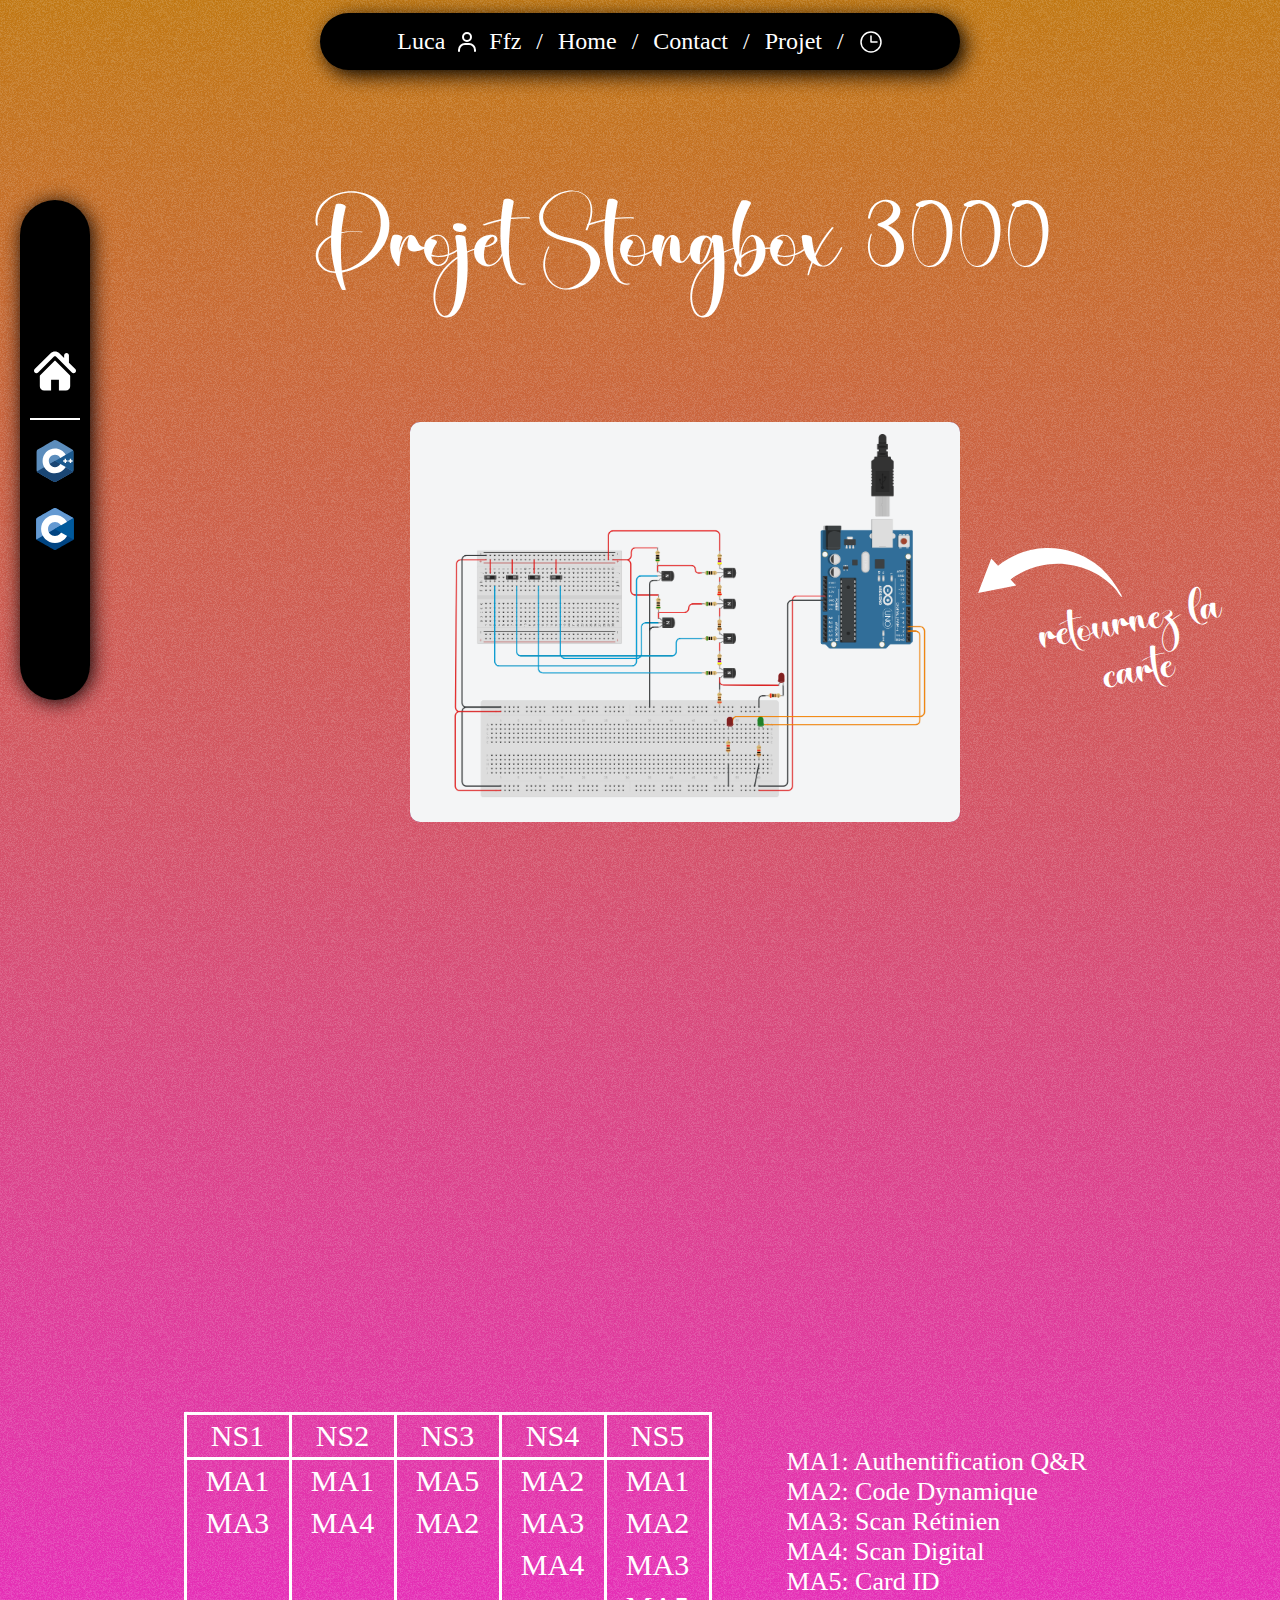
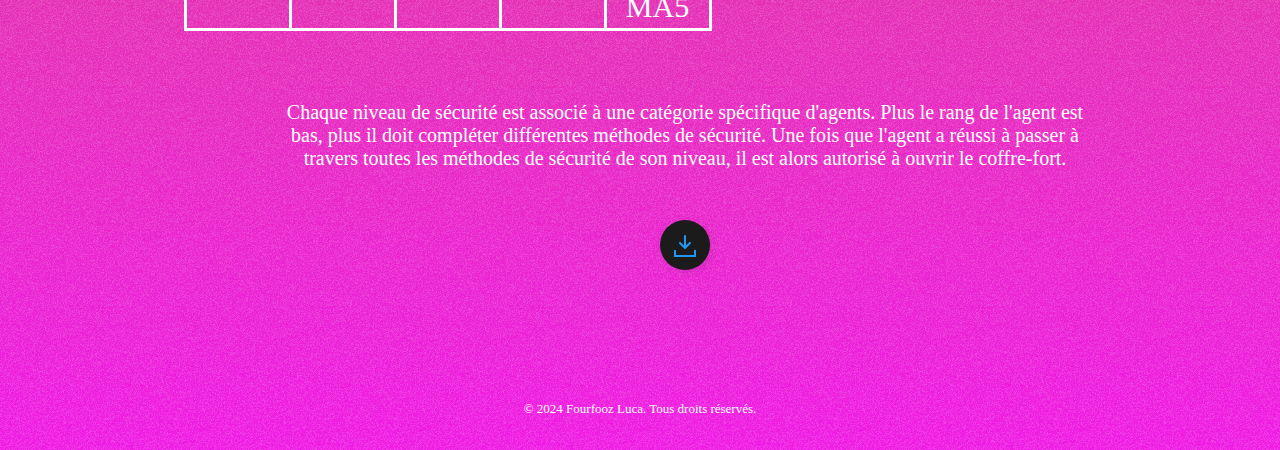
<file: src/projet/cplus/strong.html>
<!DOCTYPE html>
<html>
  <head>
    <link rel="stylesheet" href="../styles/projet.css" />
    <link rel="stylesheet" href="styles/strong.css" />
    <title>Luca.ffz: Strongbox</title>
  </head>
  <body>
    <div class="barre_nav">
      <div class="blaze">
        <div class="luca">Luca</div>
        <svg
          class="svg"
          viewBox="0 0 24 24"
          fill="none"
          xmlns="http://www.w3.org/2000/svg"
        >
          <path
            d="M4 21V20C4 16.6863 6.68629 14 10 14H14C17.3137 14 20 16.6863 20 20V21"
            stroke="white"
            stroke-width="2"
            stroke-linecap="round"
          />
          <path
            d="M12 11C9.79086 11 8 9.20914 8 7C8 4.79086 9.79086 3 12 3C14.2091 3 16 4.79086 16 7C16 9.20914 14.2091 11 12 11Z"
            stroke="white"
            stroke-width="2"
            stroke-linecap="round"
          />
        </svg>
        <div class="luca">Ffz</div>
      </div>
      <div class="fourfooz">/</div>
      <a href="../../indexV2.html" class="fourfooz">Home</a>
      <div class="fourfooz">/</div>
      <a href="../../contact.html" class="fourfooz">Contact</a>
      <div class="fourfooz">/</div>
      <a href="../projet.html" class="fourfooz">Projet</a>
      <div class="fourfooz">/</div>
      <a href="../../clock.html" class="clock">
        <svg
          class="clock_svg"
          width="24"
          height="24"
          viewBox="0 0 24 24"
          fill="none"
          xmlns="http://www.w3.org/2000/svg"
        >
          <path
            d="M12 6V12H18"
            stroke="white"
            stroke-width="1.5"
            stroke-linecap="round"
            stroke-linejoin="round"
          />
          <path
            d="M12 22C17.523 22 22 17.523 22 12C22 6.477 17.523 2 12 2C6.477 2 2 6.477 2 12C2 17.523 6.477 22 12 22Z"
            stroke="white"
            stroke-width="1.5"
            stroke-linecap="round"
            stroke-linejoin="round"
          />
        </svg>
      </a>
    </div>
    <div class="sidebar">
      <a href="../projet.html" class="fourfooz">
        <svg
          class="svg_sidebar"
          viewBox="0 0 42 42"
          fill="none"
          xmlns="http://www.w3.org/2000/svg"
        >
          <g clip-path="url(#clip0_58_2)">
            <path
              d="M41.2951 19.1191L34.9297 12.7538V5.40082C34.9297 4.07129 33.8524 2.99382 32.5209 2.99382C31.1925 2.99382 30.1151 4.07129 30.1151 5.40082V7.93923L25.3756 3.19958C23.0324 0.857611 18.9582 0.861765 16.6203 3.20382L0.704697 19.1191C-0.234838 20.0605 -0.234838 21.5838 0.704697 22.5237C1.64466 23.4649 3.17087 23.4649 4.11049 22.5237L20.0246 6.60801C20.543 6.09229 21.4568 6.09229 21.9725 6.60648L37.8893 22.5237C38.3613 22.9943 38.9767 23.2284 39.5918 23.2284C40.2083 23.2284 40.8246 22.9941 41.2951 22.5237C42.235 21.5839 42.235 20.0606 41.2951 19.1191Z"
              fill="white"
            />
            <path
              d="M21.8361 11.177C21.3737 10.7149 20.625 10.7149 20.164 11.177L6.16455 25.1723C5.94353 25.3933 5.81822 25.6949 5.81822 26.0097V36.2173C5.81822 38.6126 7.76037 40.5547 10.1556 40.5547H17.0867V29.8207H24.9119V40.5547H31.8431C34.2382 40.5547 36.1803 38.6126 36.1803 36.2174V26.0097C36.1803 25.6949 36.0561 25.3933 35.834 25.1723L21.8361 11.177Z"
              fill="white"
            />
          </g>
          <defs>
            <clipPath id="clip0_58_2">
              <rect width="42" height="42" fill="white" />
            </clipPath>
          </defs>
        </svg>
      </a>
      <div class="ligne_side"></div>
      <a href="cplus.html" class="fourfooz">
        <svg
          class="svg_sidebar"
          viewBox="0 0 240 270"
          fill="none"
          xmlns="http://www.w3.org/2000/svg"
        >
          <g clip-path="url(#clip0_50_16)">
            <path
              d="M239.596 79.417C239.594 74.8894 238.626 70.8885 236.667 67.4548C234.743 64.0783 231.862 61.2482 227.998 59.0106C196.1 40.6197 164.17 22.2849 132.282 3.87522C123.685 -1.08741 115.35 -0.90649 106.817 4.12738C94.1203 11.6144 30.5531 48.0299 11.6109 59.0003C3.81 63.5158 0.0140625 70.4264 0.0121875 79.4086C0 116.394 0.0121875 153.378 0 190.365C0.001875 194.793 0.929062 198.716 2.80125 202.098C4.72594 205.577 7.64719 208.485 11.6006 210.773C30.5437 221.743 94.1194 258.156 106.813 265.645C115.35 270.682 123.685 270.862 132.285 265.897C164.174 247.487 196.105 229.153 228.008 210.762C231.962 208.474 234.883 205.565 236.808 202.089C238.677 198.707 239.606 194.784 239.608 190.354C239.608 190.354 239.608 116.403 239.596 79.417Z"
              fill="#5C8DBC"
            />
            <path
              d="M120.171 134.526L2.80124 202.098C4.72593 205.577 7.64718 208.485 11.6006 210.773C30.5437 221.743 94.1194 258.156 106.813 265.645C115.35 270.682 123.685 270.862 132.285 265.897C164.174 247.487 196.105 229.153 228.008 210.762C231.962 208.474 234.883 205.565 236.808 202.089L120.171 134.526Z"
              fill="#1A4674"
            />
            <path
              d="M85.4072 154.542C92.2369 166.464 105.076 174.505 119.804 174.505C134.623 174.505 147.535 166.361 154.33 154.312L120.171 134.526L85.4072 154.542Z"
              fill="#1A4674"
            />
            <path
              d="M239.596 79.4171C239.594 74.8894 238.626 70.8886 236.667 67.4548L120.171 134.526L236.808 202.089C238.677 198.707 239.606 194.784 239.608 190.354C239.608 190.354 239.608 116.403 239.596 79.4171Z"
              fill="#1B598E"
            />
            <path
              d="M233.183 139.356H224.068V148.471H214.952V139.356H205.838V130.243H214.952V121.13H224.068V130.243H233.183V139.356ZM199.925 139.356H190.811V148.471H181.697V139.356H172.583V130.243H181.697V121.13H190.811V130.243H199.925V139.356Z"
              fill="white"
            />
            <path
              d="M154.33 154.312C147.535 166.362 134.623 174.505 119.804 174.505C105.076 174.505 92.2369 166.464 85.4072 154.542C81.9763 148.56 80.1745 141.782 80.1816 134.886C80.1816 113.006 97.9219 95.2686 119.804 95.2686C134.438 95.2686 147.209 103.209 154.073 115.009L188.705 95.069C174.939 71.3095 149.24 55.3248 119.804 55.3248C75.8578 55.3248 40.2338 90.9463 40.2338 134.886C40.2338 149.302 44.0691 162.82 50.7722 174.48C64.5028 198.366 90.2756 214.449 119.804 214.449C149.387 214.449 175.2 198.301 188.911 174.345L154.33 154.312Z"
              fill="white"
            />
          </g>
          <defs>
            <clipPath id="clip0_50_16">
              <rect width="240" height="270" fill="white" />
            </clipPath>
          </defs>
        </svg>
      </a>
      <svg
        class="svg_sidebar"
        viewBox="0 0 36 40"
        fill="none"
        xmlns="http://www.w3.org/2000/svg"
      >
        <g clip-path="url(#clip0_57_2)">
          <path
            fill-rule="evenodd"
            clip-rule="evenodd"
            d="M16.9607 0.272814C17.604 -0.0900428 18.396 -0.0900428 19.0383 0.272814C22.2167 2.06615 31.7813 7.46424 34.9607 9.25757C35.6039 9.61947 35.9999 10.2899 35.9999 11.0157C35.9999 14.6023 35.9999 25.3976 35.9999 28.9842C35.9999 29.7099 35.6039 30.3804 34.9607 30.7433C31.7822 32.5366 22.2176 37.9347 19.0383 39.728C18.395 40.0909 17.603 40.0909 16.9607 39.728C13.7823 37.9347 4.21767 32.5366 1.03831 30.7433C0.395999 30.3804 0 29.7109 0 28.9852C0 25.3985 0 14.6033 0 11.0166C0 10.2909 0.395999 9.62043 1.03926 9.25757C4.21673 7.46424 13.7832 2.06615 16.9607 0.272814Z"
            fill="#004482"
          />
          <path
            fill-rule="evenodd"
            clip-rule="evenodd"
            d="M0.287999 29.9088C0.0359999 29.5698 0 29.2479 0 28.8145C0 25.2488 0 14.5155 0 10.9488C0 10.2269 0.395052 9.56026 1.03642 9.20026C4.20346 7.41741 13.7359 2.05074 16.9029 0.266935C17.5443 -0.0940174 18.413 -0.0863984 19.0544 0.274554C22.2214 2.05741 31.7216 7.37836 34.8887 9.16121C35.1444 9.30598 35.3396 9.48026 35.5139 9.70979L0.287999 29.9088Z"
            fill="#659AD2"
          />
          <path
            fill-rule="evenodd"
            clip-rule="evenodd"
            d="M18 6.66693C25.3203 6.66693 31.2631 12.6412 31.2631 20.0003C31.2631 27.3593 25.3203 33.3336 18 33.3336C10.6797 33.3336 4.73683 27.3593 4.73683 20.0003C4.73683 12.6412 10.6797 6.66693 18 6.66693ZM18 13.3336C21.6596 13.3336 24.6315 16.3203 24.6315 20.0003C24.6315 23.6793 21.6596 26.6669 18 26.6669C14.3403 26.6669 11.3684 23.6793 11.3684 20.0003C11.3684 16.3203 14.3393 13.3336 18 13.3336Z"
            fill="white"
          />
          <path
            fill-rule="evenodd"
            clip-rule="evenodd"
            d="M35.512 9.7193C36.0009 10.1793 35.9914 10.8726 35.9914 11.4183C35.9914 15.0326 35.9611 25.3126 35.9999 28.9269C36.0037 29.304 35.8796 29.7012 35.6939 30.0002L17.6144 20.0002L35.512 9.7193Z"
            fill="#00599C"
          />
        </g>
        <defs>
          <clipPath id="clip0_57_2">
            <rect width="36" height="40" fill="white" />
          </clipPath>
        </defs>
      </svg>
    </div>
    <div class="back_degrap">
      <div class="projet_stongbox_3000">Projet Stongbox 3000</div>
      <div class="card_parent">
        <div class="card">
          <div class="card-inner">
            <div class="card-front">
              <img
                class="imgage"
                src="../../img/projet/cplus/strong/coffre-tinkercad.png"
                alt=""
              />
            </div>
            <div class="card-back">
              <div class="contexte">Contexte</div>
              <div class="text-card">
                Suite à plusieurs incidents de détournements de matériel, une
                agence d&#039;espionnage a sollicité nos services pour renforcer
                de manière significative son système de sécurité.
                L&#039;objectif principal est de protéger les données sensibles
                et de prévenir tout accès non autorisé, en particulier en ce qui
                concerne la création d&#039;un prototype de nouvelle génération.
                Ce dernier est destiné à être équipé de mécanismes
                d&#039;authentification plus avancés et efficaces. Notre mission
                consiste donc à concevoir et mettre en place des solutions de
                sécurité robustes afin d&#039;assurer l&#039;intégrité du
                prototype et de garantir la confidentialité des informations
                stratégiques de l&#039;agence d&#039;espionnage.
              </div>
            </div>
          </div>
        </div>
        <svg
          class="fleche"
          width="144"
          height="49"
          viewBox="0 0 179 61"
          fill="none"
          xmlns="http://www.w3.org/2000/svg"
        >
          <path
            d="M178.972 60.5838C178.635 61.4816 178.296 60.7533 177.549 60.0308C175.967 58.5031 174.775 56.4455 173.584 54.649C174.057 55.3859 172.135 52.759 172.245 52.8968C171.396 51.842 170.501 50.819 169.586 49.8123C167.465 47.4773 165.198 45.2762 162.796 43.1907C157.984 39.012 152.707 35.2995 147.084 32.1226C135.619 25.6435 122.698 21.4629 109.361 20.1181C84.7575 17.6377 59.656 24.7862 40.3979 39.0958L47.4232 46.7337L-4.58956e-06 56.09L16.4019 13.0052L24.8032 22.1391C41.2155 8.69163 62.4637 0.757053 84.3467 0.0490383C106.376 -0.663792 128.263 6.42791 145.555 19.099C156.473 27.099 164.901 37.1943 172.235 48.1102C173.883 50.5637 175.424 53.1405 176.81 55.7327C177.029 56.1421 179.274 59.7823 178.972 60.5838Z"
            fill="white"
          />
        </svg>
        <div class="text-fleche">retournez la carte</div>
      </div>
      <div class="container">
        <a class="case" onclick="scandigital()">
          Scan Digital
          <svg
            class="material-symbols-fingerprint"
            width="100"
            height="100"
            viewBox="0 0 24 24"
            fill="none"
            xmlns="http://www.w3.org/2000/svg"
          >
            <path
              d="M3.25 9.6499C3.13333 9.56657 3.06233 9.46257 3.037 9.3379C3.01166 9.21324 3.04933 9.0839 3.15 8.9499C4.18333 7.53324 5.47933 6.43324 7.038 5.6499C8.59666 4.86657 10.259 4.4749 12.025 4.4749C13.7917 4.4749 15.4583 4.85424 17.025 5.6129C18.5917 6.37157 19.9 7.46724 20.95 8.8999C21.05 9.0499 21.0833 9.18324 21.05 9.2999C21.0167 9.41657 20.95 9.51657 20.85 9.5999C20.75 9.68324 20.6333 9.7209 20.5 9.7129C20.3667 9.7049 20.25 9.6339 20.15 9.4999C19.2333 8.1999 18.0543 7.20424 16.613 6.5129C15.1717 5.82157 13.6423 5.47557 12.025 5.4749C10.4083 5.4749 8.89166 5.8209 7.475 6.5129C6.05833 7.2049 4.88333 8.20057 3.95 9.4999C3.85 9.6499 3.73333 9.73324 3.6 9.7499C3.46666 9.76657 3.35 9.73324 3.25 9.6499ZM14.85 21.9749C13.1167 21.5416 11.7 20.6789 10.6 19.3869C9.5 18.0949 8.95 16.5159 8.95 14.6499C8.95 13.8166 9.25 13.1166 9.85 12.5499C10.45 11.9832 11.175 11.6999 12.025 11.6999C12.875 11.6999 13.6 11.9832 14.2 12.5499C14.8 13.1166 15.1 13.8166 15.1 14.6499C15.1 15.1999 15.3083 15.6626 15.725 16.0379C16.1417 16.4132 16.6333 16.6006 17.2 16.5999C17.7667 16.5999 18.25 16.4126 18.65 16.0379C19.05 15.6632 19.25 15.2006 19.25 14.6499C19.25 12.7166 18.5417 11.0916 17.125 9.7749C15.7083 8.45824 14.0167 7.7999 12.05 7.7999C10.0833 7.7999 8.39166 8.45824 6.975 9.7749C5.55833 11.0916 4.85 12.7082 4.85 14.6249C4.85 15.0249 4.88766 15.5249 4.963 16.1249C5.03833 16.7249 5.21733 17.4249 5.5 18.2249C5.55 18.3749 5.546 18.5082 5.488 18.6249C5.43 18.7416 5.334 18.8249 5.2 18.8749C5.06666 18.9249 4.93767 18.9209 4.813 18.8629C4.68833 18.8049 4.60067 18.7089 4.55 18.5749C4.3 17.9249 4.121 17.2792 4.013 16.6379C3.905 15.9966 3.85066 15.3339 3.85 14.6499C3.85 12.4332 4.65433 10.5749 6.263 9.0749C7.87166 7.5749 9.79233 6.8249 12.025 6.8249C14.275 6.8249 16.2083 7.5749 17.825 9.0749C19.4417 10.5749 20.25 12.4332 20.25 14.6499C20.25 15.4832 19.9543 16.1789 19.363 16.7369C18.7717 17.2949 18.0507 17.5742 17.2 17.5749C16.35 17.5749 15.621 17.2959 15.013 16.7379C14.405 16.1799 14.1007 15.4839 14.1 14.6499C14.1 14.0999 13.896 13.6372 13.488 13.2619C13.08 12.8866 12.5923 12.6992 12.025 12.6999C11.4583 12.6999 10.9707 12.8876 10.562 13.2629C10.1533 13.6382 9.94933 14.1006 9.95 14.6499C9.95 16.2666 10.4293 17.6166 11.388 18.6999C12.3467 19.7832 13.584 20.5416 15.1 20.9749C15.25 21.0249 15.35 21.1082 15.4 21.2249C15.45 21.3416 15.4583 21.4666 15.425 21.5999C15.3917 21.7166 15.325 21.8166 15.225 21.8999C15.125 21.9832 15 22.0082 14.85 21.9749ZM6.5 4.4249C6.36666 4.50824 6.23333 4.52924 6.1 4.4879C5.96666 4.44657 5.86666 4.3589 5.8 4.2249C5.73333 4.09157 5.71666 3.9709 5.75 3.8629C5.78333 3.7549 5.86666 3.6589 6 3.5749C6.93333 3.0749 7.90833 2.69157 8.925 2.4249C9.94166 2.15824 10.975 2.0249 12.025 2.0249C13.0917 2.0249 14.1333 2.15424 15.15 2.4129C16.1667 2.67157 17.15 3.04224 18.1 3.5249C18.25 3.60824 18.3377 3.70824 18.363 3.8249C18.3883 3.94157 18.3757 4.05824 18.325 4.1749C18.275 4.29157 18.1917 4.38324 18.075 4.4499C17.9583 4.51657 17.8167 4.50824 17.65 4.4249C16.7667 3.9749 15.854 3.62924 14.912 3.3879C13.97 3.14657 13.0077 3.02557 12.025 3.0249C11.0583 3.0249 10.1083 3.13757 9.175 3.3629C8.24166 3.58824 7.35 3.94224 6.5 4.4249ZM9.45 21.6249C8.46666 20.5916 7.71266 19.5376 7.188 18.4629C6.66333 17.3882 6.40066 16.1172 6.4 14.6499C6.4 13.1332 6.95 11.8539 8.05 10.8119C9.15 9.7699 10.475 9.24924 12.025 9.2499C13.575 9.2499 14.9083 9.7709 16.025 10.8129C17.1417 11.8549 17.7 13.1339 17.7 14.6499C17.7 14.7999 17.6543 14.9209 17.563 15.0129C17.4717 15.1049 17.3507 15.1506 17.2 15.1499C17.0667 15.1499 16.95 15.1042 16.85 15.0129C16.75 14.9216 16.7 14.8006 16.7 14.6499C16.7 13.3999 16.2373 12.3542 15.312 11.5129C14.3867 10.6716 13.291 10.2506 12.025 10.2499C10.7583 10.2499 9.671 10.6709 8.763 11.5129C7.855 12.3549 7.40066 13.4006 7.4 14.6499C7.4 15.9999 7.63333 17.1459 8.1 18.0879C8.56667 19.0299 9.25 19.9756 10.15 20.9249C10.25 21.0249 10.3 21.1416 10.3 21.2749C10.3 21.4082 10.25 21.5249 10.15 21.6249C10.05 21.7249 9.93333 21.7749 9.8 21.7749C9.66666 21.7749 9.55 21.7249 9.45 21.6249ZM17 19.9249C15.5167 19.9249 14.229 19.4249 13.137 18.4249C12.045 17.4249 11.4993 16.1666 11.5 14.6499C11.5 14.5166 11.546 14.3999 11.638 14.2999C11.73 14.1999 11.8507 14.1499 12 14.1499C12.15 14.1499 12.271 14.1999 12.363 14.2999C12.455 14.3999 12.5007 14.5166 12.5 14.6499C12.5 15.8999 12.95 16.9249 13.85 17.7249C14.75 18.5249 15.8 18.9249 17 18.9249C17.1 18.9249 17.2417 18.9166 17.425 18.8999C17.6083 18.8832 17.8 18.8582 18 18.8249C18.15 18.7916 18.2793 18.8126 18.388 18.8879C18.4967 18.9632 18.5673 19.0756 18.6 19.2249C18.6333 19.3582 18.6083 19.4749 18.525 19.5749C18.4417 19.6749 18.3333 19.7416 18.2 19.7749C17.9 19.8582 17.6377 19.9042 17.413 19.9129C17.1883 19.9216 17.0507 19.9256 17 19.9249Z"
              fill="white"
            />
          </svg>
        </a>
        <a class="case" onclick="scanretinien()">
          Scan Rétinien
          <svg
            class="solar-eye-scan-bold"
            width="100"
            height="100"
            viewBox="0 0 24 24"
            fill="none"
            xmlns="http://www.w3.org/2000/svg"
          >
            <path
              d="M14 2.75C15.907 2.75 17.262 2.752 18.29 2.89C19.295 3.025 19.875 3.279 20.298 3.702C20.785 4.189 20.998 4.567 21.115 5.24C21.247 5.999 21.25 7.08 21.25 9C21.25 9.19891 21.329 9.38968 21.4697 9.53033C21.6103 9.67098 21.8011 9.75 22 9.75C22.1989 9.75 22.3897 9.67098 22.5303 9.53033C22.671 9.38968 22.75 9.19891 22.75 9V8.904C22.75 7.104 22.75 5.886 22.592 4.982C22.417 3.977 22.043 3.326 21.359 2.642C20.61 1.892 19.661 1.561 18.489 1.403C17.349 1.25 15.894 1.25 14.056 1.25H14C13.8011 1.25 13.6103 1.32902 13.4697 1.46967C13.329 1.61032 13.25 1.80109 13.25 2C13.25 2.19891 13.329 2.38968 13.4697 2.53033C13.6103 2.67098 13.8011 2.75 14 2.75ZM2 14.25C2.19891 14.25 2.38968 14.329 2.53033 14.4697C2.67098 14.6103 2.75 14.8011 2.75 15C2.75 16.92 2.753 18.001 2.885 18.76C3.003 19.433 3.215 19.811 3.702 20.298C4.125 20.721 4.705 20.975 5.711 21.11C6.739 21.248 8.093 21.25 10 21.25C10.1989 21.25 10.3897 21.329 10.5303 21.4697C10.671 21.6103 10.75 21.8011 10.75 22C10.75 22.1989 10.671 22.3897 10.5303 22.5303C10.3897 22.671 10.1989 22.75 10 22.75H9.944C8.106 22.75 6.65 22.75 5.511 22.597C4.339 22.439 3.39 22.107 2.641 21.359C1.957 20.674 1.583 20.023 1.408 19.018C1.25 18.114 1.25 16.895 1.25 15.096V15C1.25 14.8011 1.32902 14.6103 1.46967 14.4697C1.61032 14.329 1.80109 14.25 2 14.25ZM22 14.25C22.1989 14.25 22.3897 14.329 22.5303 14.4697C22.671 14.6103 22.75 14.8011 22.75 15V15.096C22.75 16.896 22.75 18.114 22.592 19.018C22.417 20.023 22.043 20.674 21.359 21.358C20.61 22.108 19.661 22.439 18.489 22.597C17.349 22.75 15.894 22.75 14.056 22.75H14C13.8011 22.75 13.6103 22.671 13.4697 22.5303C13.329 22.3897 13.25 22.1989 13.25 22C13.25 21.8011 13.329 21.6103 13.4697 21.4697C13.6103 21.329 13.8011 21.25 14 21.25C15.907 21.25 17.262 21.248 18.29 21.11C19.295 20.975 19.875 20.721 20.298 20.298C20.785 19.811 20.998 19.433 21.115 18.76C21.247 18.001 21.25 16.92 21.25 15C21.25 14.8011 21.329 14.6103 21.4697 14.4697C21.6103 14.329 21.8011 14.25 22 14.25ZM9.944 1.25H10C10.1989 1.25 10.3897 1.32902 10.5303 1.46967C10.671 1.61032 10.75 1.80109 10.75 2C10.75 2.19891 10.671 2.38968 10.5303 2.53033C10.3897 2.67098 10.1989 2.75 10 2.75C8.093 2.75 6.739 2.752 5.71 2.89C4.705 3.025 4.125 3.279 3.702 3.702C3.215 4.189 3.002 4.567 2.885 5.24C2.753 5.999 2.75 7.08 2.75 9C2.75 9.19891 2.67098 9.38968 2.53033 9.53033C2.38968 9.67098 2.19891 9.75 2 9.75C1.80109 9.75 1.61032 9.67098 1.46967 9.53033C1.32902 9.38968 1.25 9.19891 1.25 9V8.904C1.25 7.104 1.25 5.886 1.408 4.982C1.583 3.977 1.957 3.326 2.641 2.642C3.39 1.892 4.339 1.561 5.511 1.403C6.651 1.25 8.106 1.25 9.944 1.25ZM12 10.75C11.6685 10.75 11.3505 10.8817 11.1161 11.1161C10.8817 11.3505 10.75 11.6685 10.75 12C10.75 12.3315 10.8817 12.6495 11.1161 12.8839C11.3505 13.1183 11.6685 13.25 12 13.25C12.3315 13.25 12.6495 13.1183 12.8839 12.8839C13.1183 12.6495 13.25 12.3315 13.25 12C13.25 11.6685 13.1183 11.3505 12.8839 11.1161C12.6495 10.8817 12.3315 10.75 12 10.75Z"
              fill="white"
            />
            <path
              fill-rule="evenodd"
              clip-rule="evenodd"
              d="M5.892 14.06C5.297 13.37 5 13.025 5 12C5 10.975 5.297 10.63 5.892 9.94C7.08 8.562 9.072 7 12 7C14.927 7 16.92 8.562 18.108 9.94C18.703 10.63 19 10.975 19 12C19 13.025 18.703 13.37 18.108 14.06C16.92 15.438 14.928 17 12 17C9.073 17 7.08 15.438 5.892 14.06ZM9.25 12C9.25 11.2707 9.53973 10.5712 10.0555 10.0555C10.5712 9.53973 11.2707 9.25 12 9.25C12.7293 9.25 13.4288 9.53973 13.9445 10.0555C14.4603 10.5712 14.75 11.2707 14.75 12C14.75 12.7293 14.4603 13.4288 13.9445 13.9445C13.4288 14.4603 12.7293 14.75 12 14.75C11.2707 14.75 10.5712 14.4603 10.0555 13.9445C9.53973 13.4288 9.25 12.7293 9.25 12Z"
              fill="white"
            />
          </svg>
        </a>
        <a class="case" onclick="cardid()">
          Card ID
          <svg
            class="vector"
            width="357"
            height="250"
            viewBox="0 0 20 14"
            fill="none"
            xmlns="http://www.w3.org/2000/svg"
          >
            <path
              d="M19 0H1C0.734784 0 0.48043 0.105357 0.292893 0.292893C0.105357 0.48043 0 0.734784 0 1L0 13C0 13.2652 0.105357 13.5196 0.292893 13.7071C0.48043 13.8946 0.734784 14 1 14H19C19.2652 14 19.5196 13.8946 19.7071 13.7071C19.8946 13.5196 20 13.2652 20 13V1C20 0.734784 19.8946 0.48043 19.7071 0.292893C19.5196 0.105357 19.2652 0 19 0ZM13 4H17V5H13V4ZM11 11.803C10.8378 11.6791 10.6599 11.5772 10.471 11.5C9.291 10.992 7.51 10.24 7.51 9.324C7.51 8.773 7.869 8.953 8.028 7.945C8.094 7.527 8.413 7.938 8.473 6.984C8.473 6.604 8.299 6.509 8.299 6.509C8.299 6.509 8.387 5.947 8.422 5.513C8.458 5.06 8.201 3.713 7.145 3.416C6.959 3.228 6.834 3.305 7.403 3.004C6.159 2.945 5.869 3.596 5.207 4.075C4.643 4.495 4.49 5.16 4.518 5.514C4.555 5.947 4.643 6.51 4.643 6.51C4.643 6.51 4.468 6.604 4.468 6.984C4.529 7.938 4.848 7.527 4.913 7.945C5.071 8.953 5.432 8.773 5.432 9.324C5.432 10.24 3.651 10.992 2.471 11.5C2.30511 11.5695 2.1472 11.6567 2 11.76V2H11V11.803ZM18 8H13V7H18V8Z"
              fill="white"
            />
          </svg>
        </a>
        <a class="case" onclick="code()">
          Code Dynamique
          <svg
            class="octicon-clock-24"
            width="100"
            height="100"
            viewBox="0 0 24 24"
            fill="none"
            xmlns="http://www.w3.org/2000/svg"
          >
            <path
              d="M12.5 7.25C12.5 7.05109 12.421 6.86032 12.2803 6.71967C12.1397 6.57902 11.9489 6.5 11.75 6.5C11.5511 6.5 11.3603 6.57902 11.2197 6.71967C11.079 6.86032 11 7.05109 11 7.25V12.75C11 13.02 11.144 13.268 11.378 13.401L14.878 15.401C15.0503 15.4941 15.2522 15.5161 15.4405 15.4624C15.6288 15.4086 15.7886 15.2833 15.8858 15.1133C15.9829 14.9433 16.0097 14.742 15.9604 14.5524C15.9112 14.3629 15.7897 14.2002 15.622 14.099L12.5 12.315V7.25Z"
              fill="white"
            />
            <path
              d="M12 1C18.075 1 23 5.925 23 12C23 18.075 18.075 23 12 23C5.925 23 1 18.075 1 12C1 5.925 5.925 1 12 1ZM2.5 12C2.5 14.5196 3.50089 16.9359 5.28249 18.7175C7.06408 20.4991 9.48044 21.5 12 21.5C14.5196 21.5 16.9359 20.4991 18.7175 18.7175C20.4991 16.9359 21.5 14.5196 21.5 12C21.5 9.48044 20.4991 7.06408 18.7175 5.28249C16.9359 3.50089 14.5196 2.5 12 2.5C9.48044 2.5 7.06408 3.50089 5.28249 5.28249C3.50089 7.06408 2.5 9.48044 2.5 12Z"
              fill="white"
            />
          </svg>
        </a>
        <a class="case" onclick="authen()">
          Authentification Q&R
          <svg
            class="fluent-question-24-filled"
            width="350"
            height="350"
            viewBox="0 0 24 24"
            fill="none"
            xmlns="http://www.w3.org/2000/svg"
          >
            <path
              d="M12 4C10.6739 4 9.40215 4.52678 8.46447 5.46447C7.52678 6.40215 7 7.67392 7 9C7 9.26522 7.10536 9.51957 7.29289 9.70711C7.48043 9.89464 7.73478 10 8 10C8.26522 10 8.51957 9.89464 8.70711 9.70711C8.89464 9.51957 9 9.26522 9 9C9 7.342 10.342 6 12 6C13.658 6 15 7.342 15 9C15 9.816 14.801 10.294 14.562 10.629C14.3 10.994 13.937 11.267 13.434 11.614L13.318 11.692C12.871 11.998 12.295 12.391 11.849 12.939C11.322 13.587 11 14.406 11 15.5V16C11 16.2652 11.1054 16.5196 11.2929 16.7071C11.4804 16.8946 11.7348 17 12 17C12.2652 17 12.5196 16.8946 12.7071 16.7071C12.8946 16.5196 13 16.2652 13 16V15.5C13 14.844 13.178 14.476 13.4 14.201C13.657 13.887 14.003 13.649 14.514 13.298L14.567 13.261C15.063 12.921 15.7 12.475 16.187 11.793C16.7 11.081 17 10.183 17 9C17 7.67392 16.4732 6.40215 15.5355 5.46447C14.5979 4.52678 13.3261 4 12 4ZM12 21.25C12.3315 21.25 12.6495 21.1183 12.8839 20.8839C13.1183 20.6495 13.25 20.3315 13.25 20C13.25 19.6685 13.1183 19.3505 12.8839 19.1161C12.6495 18.8817 12.3315 18.75 12 18.75C11.6685 18.75 11.3505 18.8817 11.1161 19.1161C10.8817 19.3505 10.75 19.6685 10.75 20C10.75 20.3315 10.8817 20.6495 11.1161 20.8839C11.3505 21.1183 11.6685 21.25 12 21.25Z"
              fill="white"
            />
          </svg>
        </a>
      </div>
      <div class="table">
        <table class="table-child">
          <tr style="border-bottom-style: solid">
            <td>NS1</td>
            <td>NS2</td>
            <td>NS3</td>
            <td>NS4</td>
            <td>NS5</td>
          </tr>
          <tr>
            <td>MA1</td>
            <td>MA1</td>
            <td>MA5</td>
            <td>MA2</td>
            <td>MA1</td>
          </tr>
          <tr>
            <td>MA3</td>
            <td>MA4</td>
            <td>MA2</td>
            <td>MA3</td>
            <td>MA2</td>
          </tr>
          <tr>
            <td>&nbsp;</td>
            <td>&nbsp;</td>
            <td>&nbsp;</td>
            <td>MA4</td>
            <td>MA3</td>
          </tr>
          <tr>
            <td>&nbsp;</td>
            <td>&nbsp;</td>
            <td>&nbsp;</td>
            <td>&nbsp;</td>
            <td>MA5</td>
          </tr>
        </table>
        <div class="modele-agent">
          <div class="modele-child">MA1: Authentification Q&R</div>
          <div class="modele-child">MA2: Code Dynamique</div>
          <div class="modele-child">MA3: Scan Rétinien</div>
          <div class="modele-child">MA4: Scan Digital</div>
          <div class="modele-child">MA5: Card ID</div>
        </div>
      </div>
      <div class="contexte2">
        <div class="text-contexte">
          Chaque niveau de sécurité est associé à une catégorie spécifique
          d'agents. Plus le rang de l'agent est bas, plus il doit compléter
          différentes méthodes de sécurité. Une fois que l'agent a réussi à
          passer à travers toutes les méthodes de sécurité de son niveau, il est
          alors autorisé à ouvrir le coffre-fort.
        </div>
      </div>
      <a
        class="Btn"
        href="script/strongbox.ino"
        download="strongbox.ino"
        class="download-button"
      >
        <svg
          class="svgIcon"
          viewBox="0 0 384 512"
          height="1em"
          xmlns="http://www.w3.org/2000/svg"
        >
          <path
            d="M169.4 470.6c12.5 12.5 32.8 12.5 45.3 0l160-160c12.5-12.5 12.5-32.8 0-45.3s-32.8-12.5-45.3 0L224 370.8 224 64c0-17.7-14.3-32-32-32s-32 14.3-32 32l0 306.7L54.6 265.4c-12.5-12.5-32.8-12.5-45.3 0s-12.5 32.8 0 45.3l160 160z"
          ></path>
        </svg>
        <span class="icon2"></span>
        <span class="tooltip">15 Ko</span>
      </a>
      <div class="copyright">
        <p>&copy; 2024 Fourfooz Luca. Tous droits réservés.</p>
      </div>
      <div class="card_parent1">
        <div class="card-child">
          <div class="inform">
            <div class="inform-titre">Informations Supplémantaires</div>
            <div onclick="scandigital()" class="cross">
              <svg
                width="40"
                height="40"
                viewBox="0 0 24 24"
                fill="none"
                xmlns="http://www.w3.org/2000/svg"
              >
                <path
                  d="M20 20L4 4M20 4L4 20"
                  stroke="white"
                  stroke-width="2"
                  stroke-linecap="round"
                />
              </svg>
            </div>
          </div>
          <div class="donnee-column2">
            <div class="texte-expli">
              Le système de scan digital est un mécanisme simple qui associe et
              valide les empreintes digitales en fonction de leur correspondance
              avec celles de l'agent. Dans le cadre du code de notre projet,
              pour valider ou non une empreinte, il suffit d'entrer "f" pour
              false (faux) ou "t" pour true (vrai) dans le terminal de notre
              code Arduino.
            </div>
            <img
              class="scan-gif"
              src="../../img/projet/cplus/strong/scan-digital.gif"
            />
          </div>
        </div>
      </div>
      <div class="card_parent2">
        <div class="card-child">
          <div class="inform">
            <div class="inform-titre">Informations Supplémantaires</div>
            <div onclick="scanretinien()" class="cross">
              <svg
                width="40"
                height="40"
                viewBox="0 0 24 24"
                fill="none"
                xmlns="http://www.w3.org/2000/svg"
              >
                <path
                  d="M20 20L4 4M20 4L4 20"
                  stroke="white"
                  stroke-width="2"
                  stroke-linecap="round"
                />
              </svg>
            </div>
          </div>
          <div class="donnee-column2">
            <div class="texte-expli">
              Le système de scan rétinien fonctionne de manière similaire au
              système de scan digital. Il associe et valide les empreintes
              rétiniennes en vérifiant leur correspondance avec celles de
              l'agent. Pour confirmer ou rejeter une empreinte rétinienne dans
              le contexte de notre projet, il suffit d'entrer "f" pour false
              (faux) ou "t" pour true (vrai) dans le terminal du code Arduino.
            </div>
            <img
              class="scan-gif"
              src="../../img/projet/cplus/strong/face-id.gif"
            />
          </div>
        </div>
      </div>
      <div class="card_parent3">
        <div class="card-child">
          <div class="inform">
            <div class="inform-titre">Informations Supplémantaires</div>
            <div onclick="cardid()" class="cross">
              <svg
                width="40"
                height="40"
                viewBox="0 0 24 24"
                fill="none"
                xmlns="http://www.w3.org/2000/svg"
              >
                <path
                  d="M20 20L4 4M20 4L4 20"
                  stroke="white"
                  stroke-width="2"
                  stroke-linecap="round"
                />
              </svg>
            </div>
          </div>
          <div class="donnee">
            <img
              class="tableau-lettre"
              src="../../img/projet/cplus/strong/tableau-lettre.png"
            />
            <div class="text-et-logo">
              <div class="texte-expli">
                Le système de carte d'identité compare les numéros d'agents à
                leurs numéros binaires. Si les numéros ne correspondent pas, le
                système se bloque. Dans le cas contraire, il passe à l'étape
                d'authentification suivante.
              </div>
              <div class="logo-binaire">
                <svg
                  width="100"
                  height="100"
                  viewBox="0 0 16 16"
                  fill="none"
                  xmlns="http://www.w3.org/2000/svg"
                >
                  <path
                    fill-rule="evenodd"
                    clip-rule="evenodd"
                    d="M10.57 1.14L13.85 4.44L14 4.8V14.5L13.5 15H2.5L2 14.5V1.5L2.5 1H10.22L10.57 1.14ZM3 2V14H13V5L10 2H3ZM4.46 6.052C4.46 7.339 4.918 7.982 5.834 7.982C6.291 7.982 6.641 7.809 6.884 7.462C7.13 7.114 7.252 6.615 7.252 5.963C7.252 4.654 6.805 4 5.91 4C5.439 4 5.079 4.175 4.83 4.526C4.583 4.876 4.46 5.384 4.46 6.052ZM5.322 6.03C5.322 5.108 5.505 4.647 5.872 4.647C6.216 4.647 6.388 5.095 6.388 5.99C6.388 6.885 6.212 7.333 5.861 7.333C5.501 7.333 5.322 6.899 5.322 6.03ZM8.509 7.916H10.944V7.244H10.152V4L8.487 4.336V5.023L9.307 4.846V7.244H8.509V7.916ZM7.172 12.916H4.736V12.244H5.534V9.846L4.714 10.023V9.336L6.38 9V12.244H7.172V12.915V12.916ZM8.207 10.985C8.207 12.272 8.665 12.915 9.582 12.915C10.039 12.915 10.389 12.742 10.632 12.395C10.877 12.047 11 11.548 11 10.896C11 9.587 10.552 8.933 9.657 8.933C9.187 8.933 8.827 9.108 8.577 9.459C8.331 9.809 8.207 10.317 8.207 10.985ZM9.069 10.963C9.069 10.041 9.253 9.58 9.619 9.58C9.963 9.58 10.135 10.028 10.135 10.923C10.135 11.818 9.96 12.266 9.609 12.266C9.249 12.266 9.069 11.832 9.069 10.963Z"
                    fill="white"
                  />
                </svg>
              </div>
            </div>
          </div>
        </div>
      </div>
      <div class="card_parent4">
        <div class="card-child">
          <div class="inform">
            <div class="inform-titre">Informations Supplémantaires</div>
            <div onclick="code()" class="cross">
              <svg
                width="40"
                height="40"
                viewBox="0 0 24 24"
                fill="none"
                xmlns="http://www.w3.org/2000/svg"
              >
                <path
                  d="M20 20L4 4M20 4L4 20"
                  stroke="white"
                  stroke-width="2"
                  stroke-linecap="round"
                />
              </svg>
            </div>
          </div>
          <div class="donnee-column">
            <img
              class="code-dynamique"
              src="../../img/projet/cplus/strong/code-dynamique.png"
            />
            <div class="text-et-logo">
              <div class="texte-expli">
                Cette phase d'authentification s'effectue en saisissant notre
                lettre d'agent. Le coffre nous génère ensuite un code, que nous
                devons entrer sur une tablette équipée d'une clé d'agent. Cela
                nous permet d'obtenir une clé de déchiffrement, nécessaire pour
                déverrouiller le coffre ou progresser vers la prochaine étape
                d'authentification.
              </div>
              <div class="logi-parent">
                <div class="titre-logi">Logiciel de Déchiffrage:</div>
                <a
                  href="https://replit.com/@jfdollinger/RSA-algorithm-decrypt#main.c"
                  class="lien-logi"
                  >https://replit.com/@jfdollinger/RSA-algorithm-decrypt#main.c</a
                >
              </div>
              <div class="logo-key">
                <svg
                  class="group"
                  width="90"
                  height="90"
                  viewBox="0 0 20 20"
                  fill="none"
                  xmlns="http://www.w3.org/2000/svg"
                >
                  <path
                    d="M13.68 12.587C17.17 12.587 20 9.769 20 6.293C20 2.818 17.17 0 13.68 0C10.19 0 7.36299 2.818 7.36299 6.293C7.36299 7.903 8.097 9.074 8.097 9.074L0.454995 16.684C0.111995 17.026 -0.368005 17.914 0.454995 18.734L1.33699 19.612C1.67999 19.905 2.54199 20.315 3.24699 19.612L4.27699 18.588C5.30499 19.612 6.48099 19.027 6.92199 18.441C7.65599 17.417 6.77499 16.392 6.77499 16.392L7.06899 16.099C8.47899 17.505 9.71399 16.685 10.155 16.099C10.89 15.075 10.155 14.05 10.155 14.05C9.86099 13.465 9.273 13.465 10.008 12.733L10.89 11.855C11.595 12.44 13.045 12.587 13.682 12.587H13.68Z"
                    stroke="white"
                    stroke-width="1.5"
                    stroke-linejoin="round"
                  />
                  <path
                    d="M15.885 6.2939C15.8837 6.87721 15.6507 7.43611 15.2374 7.84772C14.8241 8.25934 14.2643 8.48997 13.681 8.4889C13.0977 8.48997 12.5378 8.25934 12.1245 7.84772C11.7112 7.43611 11.4783 6.87721 11.477 6.2939C11.4775 6.005 11.5349 5.71902 11.646 5.4523C11.757 5.18559 11.9195 4.94336 12.1242 4.73944C12.3288 4.53552 12.5717 4.37391 12.8388 4.26384C13.1059 4.15376 13.3921 4.09738 13.681 4.0979C13.9699 4.09738 14.2561 4.15376 14.5232 4.26384C14.7903 4.37391 15.0331 4.53552 15.2378 4.73944C15.4425 4.94336 15.6049 5.18559 15.716 5.4523C15.827 5.71902 15.8845 6.005 15.885 6.2939Z"
                    stroke="white"
                    stroke-width="1.5"
                  />
                </svg>
              </div>
            </div>
          </div>
        </div>
      </div>
      <div class="card_parent5">
        <div class="card-child">
          <div class="inform">
            <div class="inform-titre">Informations Supplémantaires</div>
            <div onclick="authen()" class="cross">
              <svg
                width="40"
                height="40"
                viewBox="0 0 24 24"
                fill="none"
                xmlns="http://www.w3.org/2000/svg"
              >
                <path
                  d="M20 20L4 4M20 4L4 20"
                  stroke="white"
                  stroke-width="2"
                  stroke-linecap="round"
                />
              </svg>
            </div>
          </div>
          <div class="donnee-column2">
            <div class="texte-expli">
              Le système d'authentification Questions-Réponses (Q&R) est une
              mesure de sécurité très simple. Le coffre pose des questions, et
              il suffit de répondre correctement pour déverrouiller le coffre ou
              avancer vers la prochaine étape d'authentification. En cas de
              réponses incorrectes, le coffre se bloque.
            </div>
            <svg
              width="250"
              height="250"
              viewBox="0 0 24 24"
              fill="none"
              xmlns="http://www.w3.org/2000/svg"
            >
              <path
                d="M12 4C10.6739 4 9.40215 4.52678 8.46447 5.46447C7.52678 6.40215 7 7.67392 7 9C7 9.26522 7.10536 9.51957 7.29289 9.70711C7.48043 9.89464 7.73478 10 8 10C8.26522 10 8.51957 9.89464 8.70711 9.70711C8.89464 9.51957 9 9.26522 9 9C9 7.342 10.342 6 12 6C13.658 6 15 7.342 15 9C15 9.816 14.801 10.294 14.562 10.629C14.3 10.994 13.937 11.267 13.434 11.614L13.318 11.692C12.871 11.998 12.295 12.391 11.849 12.939C11.322 13.587 11 14.406 11 15.5V16C11 16.2652 11.1054 16.5196 11.2929 16.7071C11.4804 16.8946 11.7348 17 12 17C12.2652 17 12.5196 16.8946 12.7071 16.7071C12.8946 16.5196 13 16.2652 13 16V15.5C13 14.844 13.178 14.476 13.4 14.201C13.657 13.887 14.003 13.649 14.514 13.298L14.567 13.261C15.063 12.921 15.7 12.475 16.187 11.793C16.7 11.081 17 10.183 17 9C17 7.67392 16.4732 6.40215 15.5355 5.46447C14.5979 4.52678 13.3261 4 12 4ZM12 21.25C12.3315 21.25 12.6495 21.1183 12.8839 20.8839C13.1183 20.6495 13.25 20.3315 13.25 20C13.25 19.6685 13.1183 19.3505 12.8839 19.1161C12.6495 18.8817 12.3315 18.75 12 18.75C11.6685 18.75 11.3505 18.8817 11.1161 19.1161C10.8817 19.3505 10.75 19.6685 10.75 20C10.75 20.3315 10.8817 20.6495 11.1161 20.8839C11.3505 21.1183 11.6685 21.25 12 21.25Z"
                fill="white"
              />
            </svg>
          </div>
        </div>
      </div>
    </div>
  </body>
  <script src="script/strong.js"></script>
  <script src="script/scand.js"></script>
  <script src="script/scanr.js"></script>
  <script src="script/cardid.js"></script>
  <script src="script/code.js"></script>
  <script src="script/authen.js"></script>
</html>
</file>
<file: src/styles/clock.css>
body,
html {
  height: 100%;
  margin: 0;
  background-color: #020202;
  color: white;
  font-family: "vtf-centerline";
  user-select: none;
}

.page-center {
  display: flex;
  align-items: center;
  justify-content: center;
  height: 100%;
}

.fond-parent {
  position: absolute;
  display: flex;
  align-items: center;
  justify-content: center;
  height: 50px;
  width: 50px;
  margin-right: 30px;
  margin-top: 30px;
  top: 0;
  right: 0;
  background-color: #00000020;
  border-radius: 10px;
  transition: transform 0.15s, background-color 0.15s;
}

.fond-parent:hover {
  transform: scale(1.2); /* effet de zoom */
  background-color: #00000040; /* changement de couleur au survol */
}

@font-face {
  font-family: "vtf-centerline";
  src: url("../fonts/typefesse-master/Fonts/1-otf/Typefesse_Claire-Obscure.otf")
      format("woff2"),
    url("../fonts/typefesse-master/Fonts/1-otf/Typefesse_Claire-Obscure.otf")
      format("woff");
  font-weight: 700;
  font-style: normal;
  font-display: block;
}

.line1 {
  position: absolute;
  height: 40px;
  width: 4px;
  transform: rotate(45deg);
  border-radius: 5px;
  background-color: #ffffff;
}

.line2 {
  position: absolute;
  height: 40px;
  width: 4px;
  transform: rotate(-45deg);
  border-radius: 5px;
  background-color: #ffffff;
}

.clock {
  font-size: 18vw;
}
</file>
<file: src/styles/indexV2.css>
body {
  /*background: #FFFAFA;*/
  margin: 0;
  color: #ffffff;
  background-color: #ffffff;
  align-items: center;
  display: flex;
  flex-direction: column;
}
.barre_nav {
  background-color: #000000;
  height: 4.5vw;
  width: 50vw;
  display: flex;
  margin-top: 1vw;
  border-radius: 4cap;
  align-items: center;
  justify-content: center;
  gap: 15px;
  box-shadow: 5px 5px 20px rgb(0, 0, 0);
}
.svg {
  width: 24px;
  height: 24px;
}
.clock_svg:hover {
  transform: scale(1.1);
}
.clock_svg {
  transition: transform 0.4s ease;
}
.luca,
.fourfooz {
  font-size: 24px;
  font-family: "SF UI Text";
  transition: transform 0.4s ease;
}
.fourfooz:hover {
  transform: scale(1.1);
}
a {
  color: #ffffff;
  text-decoration: none;
}
.blaze {
  display: flex;
  align-items: center;
  justify-content: center;
  gap: 10px;
}
@font-face {
  font-family: "SF UI Text";
  src: url("https://d33wubrfki0l68.cloudfront.net/7f5efbefa73e3ee486c502b66fb9200e108ad047/cbb2f/fonts/sf-ui-text-heavy.woff")
    format("woff");
  font-display: swap;
  font-style: normal;
  font-weight: 900;
}

@font-face {
  font-family: "SF UI Text";
  src: url("https://d33wubrfki0l68.cloudfront.net/ecc2177145d53dcd3f567531af3e9557fb211d3b/4faff/fonts/sf-ui-text-regular.woff")
    format("woff");
  font-display: swap;
  font-style: normal;
  font-weight: normal;
}

@font-face {
  font-family: "SF UI Text";
  src: url("https://d33wubrfki0l68.cloudfront.net/8036012d5d6add8a4bad0ea000696eaaa65f48e8/b349c/fonts/sf-ui-text-bold.woff")
    format("woff");
  font-display: swap;
  font-style: normal;
  font-weight: bold;
}

@font-face {
  font-family: "SF UI Text";
  src: url("https://d33wubrfki0l68.cloudfront.net/e8020de2a082b7f99bd455cd96d87d90e5104367/809fe/fonts/sf-ui-text-light.woff")
    format("woff");
  font-display: swap;
  font-style: normal;
  font-weight: 200;
}
::selection {
  background-color: #373737; /* Couleur de fond lors de la sélection */
  color: white; /* Couleur du texte lors de la sélection */
}

.section {
  margin-top: 60px;
}
.language-section {
  margin-top: 40px;
}

.languages {
  display: flex;
  justify-content: space-around;
}

.language {
  background-color: #1b1b1bcf;
  padding: 10px;
  border-radius: 10px;
  width: 120px;
  text-align: center;
  font-size: 20px;
  font-weight: bold;
  font-family: "SF UI Text";
  display: flex;
  flex-direction: column;
  transition: transform 0.4s ease;
  box-shadow: 5px 5px 20px rgb(0, 0, 0);
}
.language:hover {
  transform: scale(0.94);
}
.text {
  width: 120px;
}
.logo {
  width: 120px;
  height: 50px;
  display: flex;
  align-items: center;
  justify-content: center;
}

h3 {
  text-align: center;
  margin-bottom: 30px;
  color: #ffffff;
  font-family: "SF UI Text";
  font-size: 25px;
}
p {
  color: #ffffff;
  font-family: "SF UI Text";
  font-size: 13px;
  position: relative;
  bottom: 10px;
  left: 50%;
  transform: translate(-50%, 0);
}
.titre {
  color: rgb(199, 4, 49);
  font-size: 50px;
  font-family: "SF UI Text";
  text-align: center;
  font-weight: 600;
}
.clock {
  display: flex;
  justify-content: center; /* Centre horizontalement */
  align-items: center;
}
.div_parent {
  height: 600px;
  width: calc(100% - 100px);
  background: #212121;
  margin-top: 100px;
  border-radius: 50px;
  box-shadow: 10px 10px 30px rgb(0, 0, 0);
}
.copyright {
  margin-top: 200px;
}
::-webkit-scrollbar {
  width: 5px;
}
::-webkit-scrollbar-track {
  background-color: #000000;
}
::-webkit-scrollbar-thumb {
  background-color: #000000;
  border-radius: 30px;
}
@font-face {
  font-family: "vtf-centerline";
  src: url("/fonts/typefesse-master/Fonts/1-otf/Typefesse_Claire-Obscure.otf")
      format("woff2"),
    url("/fonts/typefesse-master/Fonts/1-otf/Typefesse_Claire-Obscure.otf")
      format("woff");
  font-weight: 700;
  font-style: normal;
  font-display: block;
}
.back_degr {
  width: 100%;
  height: 1500px;
  position: absolute;
  z-index: -10;
  background-image: linear-gradient(to bottom, #c17813, #ef19e4);
}
.back_degra {
  width: 100%;
  height: 1500px;
  position: absolute;
  z-index: -9;
  background-image: url(../img/index/noise-light\ copy.png);
}
.back_degr1 {
  width: 100%;
  height: 420px;
  position: absolute;
  margin-top: 1500px;
  z-index: -10;
  background-image: linear-gradient(to bottom, #ef19e4, #c11339);
}
.back_degra1 {
  width: 100%;
  height: 420px;
  margin-top: 1500px;
  position: absolute;
  z-index: -9;
  background-image: url(../img/index/noise-light\ copy.png);
}
.etudiant {
  font-size: 120px;
  font-family: "SF UI Text";
  font-weight: 500;
  text-transform: uppercase;
  width: 600px;
}
.pr {
  margin-top: 100px;
  width: 1000px;
}
.cycle {
  margin-left: 120px;
}
.inge {
  margin-left: 50px;
}

.card {
  width: 350px;
  height: 250px;
  margin-top: 80px;
  background-color: rgb(32, 32, 32);
  border-radius: 10px;
  display: flex;
  align-items: center;
  justify-content: center;
  overflow: hidden;
  perspective: 1000px;
  box-shadow: 0 0 0 5px #ffffff80;
  transition: all 0.6s cubic-bezier(0.175, 0.885, 0.32, 1.275);
}

.card svg {
  width: 48px;
  fill: #333;
  transition: all 0.6s cubic-bezier(0.175, 0.885, 0.32, 1.275);
}

.card:hover {
  transform: scale(1.05);
  box-shadow: 0 8px 16px rgba(255, 255, 255, 0.2);
}

.card__content {
  position: absolute;
  top: 0;
  left: 0;
  width: 100%;
  height: 100%;
  padding: 20px;
  box-sizing: border-box;
  background-color: rgb(32, 32, 32);
  transform: rotateX(-90deg);
  transform-origin: bottom;
  transition: all 0.6s cubic-bezier(0.175, 0.885, 0.32, 1.275);
}

.card:hover .card__content {
  transform: rotateX(0deg);
}

.card__title {
  margin: 0;
  font-size: 24px;
  color: #ffffff;
  font-weight: 700;
  font-family: "SF UI Text";
  margin-top: 20px;
}

.card:hover svg {
  scale: 0;
}

.card__description {
  margin: 10px 0 0;
  font-size: 14px;
  color: #c7c7c7;
  line-height: 1.4;
  font-family: "SF UI Text";
}
</file>
<file: src/styles/contact.css>
form {
  background-color: #ffffff00;
  padding: 30px;
  border-radius: 8px;
  width: 100%;
  max-width: 500px;
  display: flex;
  flex-direction: column;
  align-items: center;
}

h2 {
  text-align: center;
  font-size: 24px;
  margin-bottom: 20px;
  color: #ffffff;
}

label {
  display: block;
  margin-bottom: 12px;
  font-size: 20px;
  color: #ffffff;
  font-family: "SF UI Text";
}

input[type="email"] {
  height: 50px;
}

input[type="email"],
textarea {
  width: 100%;
  margin-top: 5px;
  margin-bottom: 20px;
  border: 1px solid rgb(255, 255, 255);
  border-radius: 5px;
  font-size: 16px;
  background-color: #f9f9f900;
  font-family: "SF UI Text";
  width: 494px;
}

textarea {
  resize: none;
  height: 150px;
  font-family: "SF UI Text";
  font-size: 16px;
}

button {
  width: 50%;
  padding: 15px;
  background-color: #ffffff00;
  color: rgb(72, 49, 212);
  border: 2px solid rgb(72, 49, 212);
  border-radius: 50px;
  font-size: 18px;
  cursor: pointer;
}

button:hover {
  animation: hoverAnimation 1s infinite alternate;
}

@keyframes hoverAnimation {
  0% {
    box-shadow: 0 0 5px #6078ea;
  }
  100% {
    box-shadow: 0 0 15px hsl(230, 77%, 25%);
  }
}

.mail {
  display: flex;
  margin-top: 150px;
  flex-direction: column;
  align-items: center;
  justify-content: center;
  gap: 20px;
}
.a1 {
  color: rgb(72, 49, 212);
  font-size: 50px;
  text-align: center;
  font-family: "SF UI Text";
  font-weight: 600;
}
.a2 {
  color: #000000;
  font-size: 25px;
  max-width: 800px;
  text-align: center;
  font-family: "SF UI Text";
}
* {
  user-select: none;
}
.back_degr {
  width: 100%;
  height: 100%;
  position: absolute;
  z-index: -10;
  background-image: linear-gradient(to bottom, #c17813, #ef19e4);
}
.back_degra {
  width: 100%;
  height: 100%;
  position: absolute;
  z-index: -9;
  background-image: url(../img/index/noise-light\ copy.png);
}
.copyright {
  margin-top: 0px;
  position: absolute;
  bottom: 10px;
  left: 50%;
  transform: translate(-50%, 0);
}
textarea::placeholder {
  color: #ffffff;
}
input[type="email"]::placeholder {
  color: #ffffff;
}
</file>
<file: src/projet/styles/projet.css>
body {
  margin: 0;
  color: #ffffff;
  background-color: #ffffff;
  user-select: none;
}
.barre_nav {
  background-color: #000000;
  height: 4.5vw;
  width: 50vw;
  display: flex;
  margin-top: 1vw;
  border-radius: 4cap;
  align-items: center;
  justify-content: center;
  gap: 15px;
  box-shadow: 5px 5px 20px rgb(0, 0, 0);
  margin-left: 50%;
  transform: translate(-50%, 0);
  z-index: 11;
  position: absolute;
}
.ligne_side {
  width: calc(100% - 20px);
  height: 1.5px;
  background-color: white;
}
.svg {
  width: 24px;
  height: 24px;
}
.svg_sidebar {
  height: 42px;
  width: 42px;
}
.clock_svg:hover {
  transform: scale(1.1);
}
.clock_svg {
  transition: transform 0.4s ease;
}
.luca,
.fourfooz {
  font-size: 24px;
  font-family: "SF UI Text";
  transition: transform 0.4s ease;
}
.fourfooz:hover {
  transform: scale(1.1);
}
a {
  color: #ffffff;
  text-decoration: none;
}
.blaze {
  display: flex;
  align-items: center;
  justify-content: center;
  gap: 10px;
}
@font-face {
  font-family: "SF UI Text";
  src: url("https://d33wubrfki0l68.cloudfront.net/7f5efbefa73e3ee486c502b66fb9200e108ad047/cbb2f/fonts/sf-ui-text-heavy.woff")
    format("woff");
  font-display: swap;
  font-style: normal;
  font-weight: 900;
}

@font-face {
  font-family: "SF UI Text";
  src: url("https://d33wubrfki0l68.cloudfront.net/ecc2177145d53dcd3f567531af3e9557fb211d3b/4faff/fonts/sf-ui-text-regular.woff")
    format("woff");
  font-display: swap;
  font-style: normal;
  font-weight: normal;
}

@font-face {
  font-family: "SF UI Text";
  src: url("https://d33wubrfki0l68.cloudfront.net/8036012d5d6add8a4bad0ea000696eaaa65f48e8/b349c/fonts/sf-ui-text-bold.woff")
    format("woff");
  font-display: swap;
  font-style: normal;
  font-weight: bold;
}

@font-face {
  font-family: "SF UI Text";
  src: url("https://d33wubrfki0l68.cloudfront.net/e8020de2a082b7f99bd455cd96d87d90e5104367/809fe/fonts/sf-ui-text-light.woff")
    format("woff");
  font-display: swap;
  font-style: normal;
  font-weight: 200;
}

.back_degrp {
  width: 100%;
  height: 100vh;
  position: absolute;
  z-index: -10;
  background-image: linear-gradient(to bottom, #c17813, #ef19e4);
}
.back_degrap {
  width: 100%;
  height: 100%;
  position: absolute;
  z-index: -9;
  background-image: url(../../img/index/noise-light\ copy.png);
}
.sidebar {
  height: calc(100% - 400px);
  width: 70px;
  left: 20px;
  border-radius: 50px;
  background-color: #000000;
  position: fixed;
  top: 50%;
  transform: translateY(-50%);
  display: flex;
  align-items: center;
  justify-content: center;
  box-shadow: 2px 2px 20px rgb(0, 0, 0);
  flex-direction: column;
  gap: 20px;
  z-index: 10;
}
.proj {
  font-size: 90px;
  font-family: "bride";
  transform: scale(3) rotate(-10deg);
  padding-bottom: 20px;
}

@font-face {
  font-family: "bride";
  src: url("../../fonts/Bride.otf") format("woff2");
  font-display: swap;
  font-style: normal;
  font-weight: 200;
}
.container {
  display: flex;
  justify-content: center;
  align-items: center;
  height: 100vh;
}
.clock {
  display: flex;
  justify-content: center; /* Centre horizontalement */
  align-items: center;
}
p {
  color: #ffffff;
  font-family: "SF UI Text";
  font-size: 13px;
}
.copyright {
  position: absolute;
  bottom: 20px;
  left: 50%;
  transform: translate(-50%, 0);
}
@media (max-width: 1150px) {
  .barre_nav {
    background-color: #000000;
    height: 5vw;
    width: 60vw;
    margin-left: 50%;
    transform: translate(-50%, 0);
  }
}
@media (max-width: 1000px) {
  .sidebar {
    height: calc(100% - 500px);
    width: 50px;
  }
  .svg_sidebar {
    width: 30px;
    height: 30px;
  }
}
</file>
<file: src/projet/cplus/styles/cplus.css>
.tableau {
  display: flex;
  flex-direction: column;
  width: auto;
  height: 400px;
  background-color: rgba(0, 0, 0, 0);
  align-items: center;
  justify-content: center;
  margin-top: 100px;
  margin-left: 160px;
  margin-right: 60px;
  padding: 100px;
}

.row {
  display: flex;
  justify-content: space-between; /* Espace entre les divs */
  width: calc(100% - 230px);
  margin-left: 180px;
  margin-right: 50px;
}

.box {
  background-color: rgba(255, 255, 255, 0);
  width: 18%;
  height: 100px;
  display: flex;
  align-items: center;
  font-size: 25px;
  font-family: "SF UI Text";
}

.ligne {
  width: 100%;
  height: 2px;
  background-color: white;
}

.ligne_side {
  width: calc(100% - 20px);
  height: 1.5px;
  background-color: white;
}

@font-face {
  font-family: "SF UI Text";
  src: url("https://d33wubrfki0l68.cloudfront.net/ecc2177145d53dcd3f567531af3e9557fb211d3b/4faff/fonts/sf-ui-text-regular.woff")
    format("woff");
  font-display: swap;
  font-style: normal;
  font-weight: normal;
}

@font-face {
  font-family: "SF UI Text";
  src: url("https://d33wubrfki0l68.cloudfront.net/8036012d5d6add8a4bad0ea000696eaaa65f48e8/b349c/fonts/sf-ui-text-bold.woff")
    format("woff");
  font-display: swap;
  font-style: normal;
  font-weight: bold;
}

@font-face {
  font-family: "SF UI Text";
  src: url("https://d33wubrfki0l68.cloudfront.net/e8020de2a082b7f99bd455cd96d87d90e5104367/809fe/fonts/sf-ui-text-light.woff")
    format("woff");
  font-display: swap;
  font-style: normal;
  font-weight: 200;
}
</file>
<file: src/projet/cplus/styles/strong.css>
body {
  margin: 0;
  color: #ffffff;
  background-color: #ffffff;
  align-items: center;
  display: flex;
  flex-direction: column;
  height: 2050px;
  background-image: linear-gradient(to bottom, #c17813, #ef19e4);
}
.back_degrap {
  width: calc(100% - 90px);
  height: calc(2050px - 120px);
  z-index: 1;
  background-image: url(../../../img/index/noise-light\ copy.png);
  display: flex;
  align-items: center;
  flex-direction: column;
  padding-left: 90px;
  padding-top: 120px;
  overflow: hidden;
}
.projet_stongbox_3000 {
  width: 100%;
  height: fit-content;
  margin-top: 100px;
  display: flex;
  align-items: center;
  justify-content: center;
  font-size: 40px;
  font-family: "bride";
  transform: scale(2);
}
.card_parent {
  width: auto;
  margin-top: 100px;
  height: 500px;
  display: flex;
  align-items: center;
  justify-content: center;
  background-color: #ffffff00;
  z-index: 10;
}
.card {
  width: 550px;
  height: 400px;
  perspective: 1000px;
}

.card-inner {
  width: 100%;
  height: 100%;
  position: relative;
  transform-style: preserve-3d;
  transition: transform 0.999s;
}

.card:hover .card-inner {
  transform: rotateY(180deg);
}

.card-front,
.card-back {
  position: absolute;
  width: 100%;
  height: 100%;
  backface-visibility: hidden;
}

.card-front {
  background-color: #6a2c70;
  color: #fff;
  display: flex;
  align-items: center;
  border-radius: 10px;
  justify-content: center;
  font-size: 24px;
  transform: rotateY(0deg);
  overflow: hidden; /* Empêche le dépassement de l'image */
}

.imgage {
  width: 100%;
  height: 100%;
  object-fit: cover; /* Permet de couvrir toute la carte sans déformer l'image */
}
.card-back {
  background-color: #f0895dc0;
  color: #000000;
  display: flex;
  align-items: center;
  border-radius: 10px;
  justify-content: center;
  font-size: 24px;
  transform: rotateY(180deg);
  flex-direction: column;
}
.text-card {
  padding-left: 25px;
  padding-right: 25px;
  padding-top: 10px;
  font-size: 18px;
  font-family: "SF UI Text";
}
.contexte {
  font-size: 22px;
  font-family: "SF UI Text";
  font-weight: bold;
}
.fleche {
  position: absolute;
  margin-left: 730px;
  margin-bottom: 100px;
}
.text-fleche {
  position: absolute;
  margin-left: 900px;
  margin-bottom: -50px;
  font-family: "bride";
  font-size: 40px;
  transform: rotate(-10deg);
  max-width: 200px;
  text-align: center;
  line-height: 50px;
}
.container {
  display: flex;
  flex-wrap: wrap;
  justify-content: center;
  gap: 20px;
  height: auto;
  width: calc(100% - 100px);
  margin-top: 50px;
}

.case {
  background-color: #1b1b1b;
  box-shadow: 5px 5px 20px rgb(0, 0, 0);
  color: white;
  text-align: center;
  padding: 50px;
  border-radius: 8px;
  font-size: 18px;
  height: 100px;
  width: 250px;
  display: flex;
  align-items: center;
  justify-content: center;
  flex-direction: column;
  gap: 10px;
  font-family: "SF UI Text";
  font-size: 20px;
  font-weight: bold;
  opacity: 0;
  transform: translateY(20px);
  transition: all 0.5s ease;
  cursor: pointer;
}

.case.visible {
  opacity: 1;
  transform: translateY(0);
}

.case:hover {
  transform: scale(1.05);
}
.card_parent1,
.card_parent2,
.card_parent3,
.card_parent4,
.card_parent5 {
  position: fixed;
  top: 0;
  left: 0;
  width: 100%;
  height: 100vh;
  background-color: rgba(0, 0, 0, 0.8);
  display: none; /* Initialement cachée */
  justify-content: center;
  align-items: center;
  z-index: 1000;
  align-items: center;
  justify-content: center;
}
.card-child {
  width: 800px;
  height: 800px;
  display: flex;
  background-color: #0f0f0f;
  border-radius: 70px;
  flex-direction: column;
}
.inform {
  color: #ffffff;
  text-align: center;
  font-family: "SF UI Text";
  font-size: 40px;
  font-weight: 400;
  position: relative;
  align-self: stretch;
  flex: 1;
  display: flex;
  align-items: center;
  justify-content: center;
}
.inform-titre {
  position: relative;
}
.cross {
  position: absolute;
  right: 0;
  top: 0;
  margin: 40px;
  cursor: pointer;
}
.donnee-column2 {
  flex-shrink: 0;
  width: auto;
  height: 600px;
  position: relative;
  display: flex;
  align-items: center;
  flex-direction: column;
  margin: 0 60px 0 60px;
  gap: 50px;
}
.texte-expli {
  color: #fff;
  font-family: "SF UI Text";
  font-size: 20px;
}
.scan-gif {
  height: 300px;
  border-radius: 45px;
  filter: brightness(1, 2);
}
.donnee {
  flex-shrink: 0;
  width: auto;
  height: 600px;
  position: relative;
  display: flex;
  align-items: center;
  margin: 0 60px 0 60px;
  gap: 20px;
}
.tableau-lettre {
  height: 500px;
}
.text-et-logo {
  position: relative;
  height: 400px;
}
.logo-binaire {
  bottom: 0;
  right: 0;
  height: 100px;
  width: 100px;
  position: absolute;
}
.donnee-column {
  flex-shrink: 0;
  width: auto;
  height: 600px;
  position: relative;
  display: flex;
  align-items: center;
  flex-direction: column;
  margin: 0 60px 0 60px;
  gap: 20px;
}
.code-dynamique {
  height: 300px;
}
.titre-logi {
  text-decoration: underline;
}
.logi-parent {
  color: #fff;
  font-family: "SF UI Text";
  font-size: 20px;
  margin-top: 20px;
  margin-bottom: 10px;
}
.logo-key {
  bottom: 0;
  right: 0;
  height: 110px;
  width: 110px;
  position: absolute;
  display: flex;
  justify-content: center;
  align-items: center;
  margin-bottom: 30px;
}
.group {
  overflow: visible;
}
.table {
  flex-direction: row;
  display: flex;
  margin-top: 70px;
  gap: 75px;
  align-items: center;
  justify-content: center;
  color: #ffffff;
  font-size: 30px;
  text-align: center;
  font-family: "SF UI Text";
}
.table-child {
  border-collapse: collapse;
  border-color: #fff;
  border-style: solid;
}
td {
  width: 100px;
  height: 40px;
  border: #ffffff;
  border-left-style: solid;
}
.modele-agent {
  width: 400px;
  height: auto;
  text-align: left;
  font-size: 26px;
}
.contexte2 {
  flex-direction: column;
  display: flex;
  margin-top: 70px;
  gap: 15px;
  align-items: center;
  justify-content: center;
  width: auto;
  height: auto;
  font-family: "SF UI Text";
}

.text-contexte {
  max-width: 800px;
  font-size: 20px;
  text-align: center;
}

.Btn {
  width: 50px;
  height: 50px;
  border: none;
  border-radius: 50%;
  background-color: rgb(27, 27, 27);
  display: flex;
  flex-direction: column;
  align-items: center;
  justify-content: center;
  cursor: pointer;
  position: relative;
  margin-top: 50px;
  transition-duration: 0.3s;
  box-shadow: 2px 2px 10px rgba(0, 0, 0, 0.11);
}

.svgIcon {
  fill: #2196f3;
}

.icon2 {
  width: 18px;
  height: 5px;
  border-bottom: 2px solid #2196f3;
  border-left: 2px solid #2196f3;
  border-right: 2px solid #2196f3;
}

.tooltip {
  position: absolute;
  right: -80px;
  opacity: 0;
  background-color: rgb(12, 12, 12);
  color: white;
  padding: 5px 10px;
  border-radius: 5px;
  display: flex;
  align-items: center;
  justify-content: center;
  transition-duration: 0.2s;
  pointer-events: none;
  letter-spacing: 0.5px;
}

.tooltip::before {
  position: absolute;
  content: "";
  width: 10px;
  height: 10px;
  background-color: rgb(12, 12, 12);
  background-size: 1000%;
  background-position: center;
  transform: rotate(45deg);
  left: -5%;
  transition-duration: 0.3s;
}

.Btn:hover .tooltip {
  opacity: 1;
  transition-duration: 0.3s;
}

.Btn:hover {
  background-color: #2196f3;
  transition-duration: 0.3s;
}

.Btn:hover .icon2 {
  border-bottom: 2px solid black;
  border-left: 2px solid black;
  border-right: 2px solid black;
}

.Btn:hover .svgIcon {
  fill: black;
  animation: slide-in-top 0.6s cubic-bezier(0.25, 0.46, 0.45, 0.94) both;
}

@keyframes slide-in-top {
  0% {
    transform: translateY(-10px);
    opacity: 0;
  }

  100% {
    transform: translateY(0px);
    opacity: 1;
  }
}
@media (max-width: 1279px) {
  body {
    height: calc(2050px + 220px);
  }
  .back_degrap {
    height: calc(2050px + 220px - 120px);
  }
  .container {
    margin-top: 150px;
  }
  .fleche {
    margin-top: 620px;
    margin-left: 0px;
    margin-right: 100px;
    transform: scaleY(-1) rotate(-20deg);
    transform-origin: center;
  }
  .text-fleche {
    margin-left: 300px;
    margin-top: 500px;
  }
  .projet_stongbox_3000 {
    font-size: 35px;
  }
  .card_parent {
    margin-top: 50px;
  }
}
@media (max-width: 1150px) {
  body {
    height: calc(2050px + 220px + 200px);
  }
  .back_degrap {
    height: calc(2050px + 220px + 200px - 120px);
  }
  .table {
    font-size: 25px;
  }
  .td {
    height: 30px;
  }
  .table-child {
    width: 400px;
  }
  .modele-child {
    font-size: 25px;
  }
}
@media (max-width: 1150px) {
  .table {
    flex-direction: column;
    gap: 20px;
  }
  .barre_nav {
    background-color: #000000;
    height: 5vw;
    width: 60vw;
    margin-left: 50%;
    transform: translate(-25vw, 0);
  }
}
@media (max-width: 1000px) {
  .text-contexte {
    max-width: 600px;
  }
}
</file>
